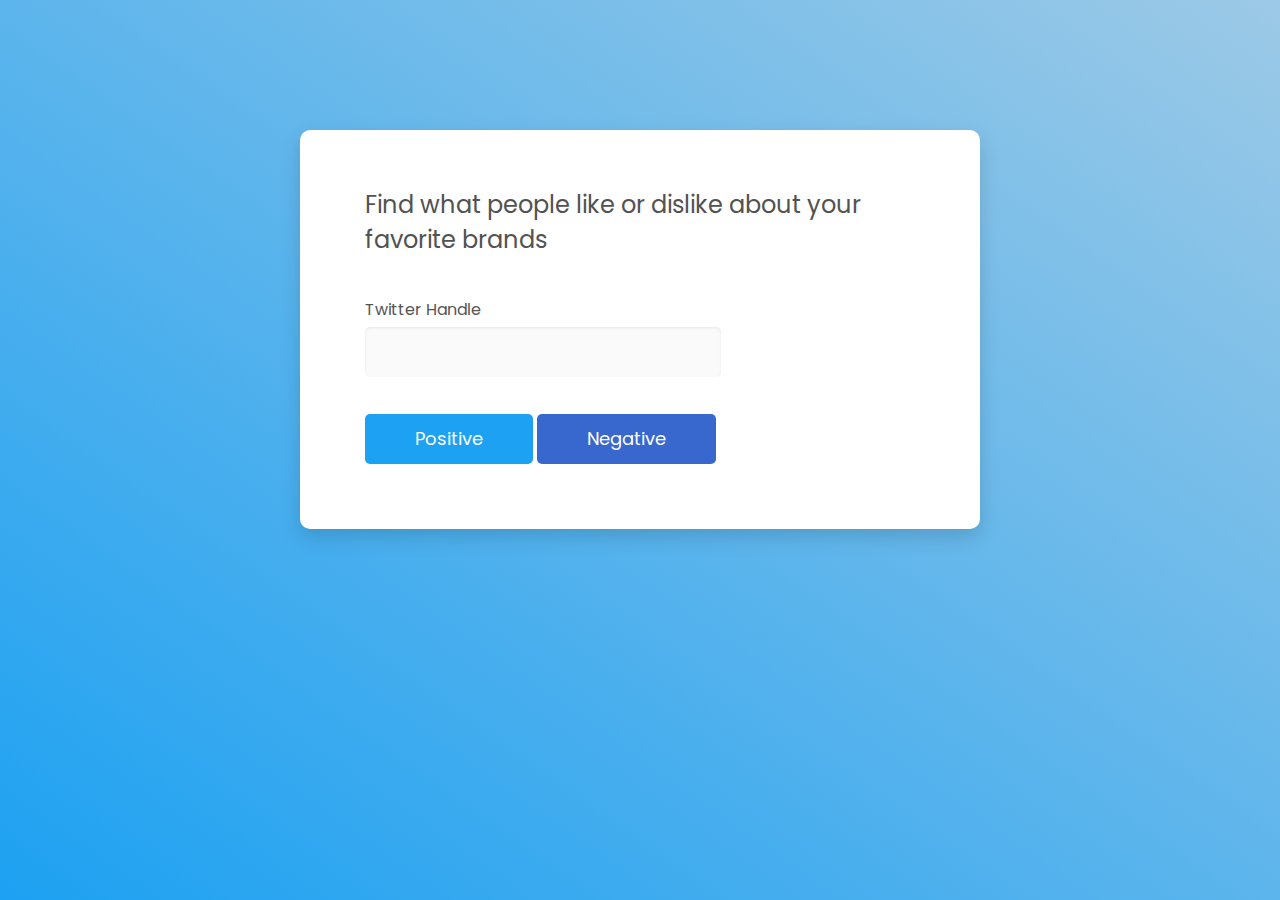
<file: NLP_Twitter/static/index.html>
<!DOCTYPE html>
<html lang="en">

<head>
    <!-- Required meta tags-->
    <meta charset="UTF-8">
    <meta name="viewport" content="width=device-width, initial-scale=1, shrink-to-fit=no">
    <meta name="description" content="Colorlib Templates">
    <meta name="author" content="Colorlib">
    <meta name="keywords" content="Colorlib Templates">

    <!-- Title Page-->
    <title>Au Register Forms by Colorlib</title>

    <!-- Icons font CSS-->
    
    <link href="vendor/mdi-font/css/material-design-iconic-font.min.css" rel="stylesheet" media="all">
    <link href="vendor/font-awesome-4.7/css/font-awesome.min.css" rel="stylesheet" media="all">
    <!-- Font special for pages-->
    <link href="https://fonts.googleapis.com/css?family=Poppins:100,100i,200,200i,300,300i,400,400i,500,500i,600,600i,700,700i,800,800i,900,900i" rel="stylesheet">

    <!-- Vendor CSS-->
    
    <link href="vendor/select2/select2.min.css" rel="stylesheet" media="all">
    <link href="vendor/datepicker/daterangepicker.css" rel="stylesheet" media="all">

    <!-- Main CSS-->
    <link rel="stylesheet" type="text/css" href="http://localhost:5000/main.css" />
    <link href="css/main.css" rel="stylesheet" media="all">
</head>

<body>
    <div class="page-wrapper bg-gra-02 p-t-130 p-b-100 font-poppins">
        <div class="wrapper wrapper--w680">
            <div class="card card-4">
                <div class="card-body">
                    <h2 class="title">Find what people like or dislike about your favorite brands</h2>
                    <form method="POST">
                        <div class="row row-space">
                            <div class="col-8">
                                <div class="input-group">
                                    <label class="label">Twitter Handle</label>
                                    <input class="input--style-4" type="text" name="tw_handle">
                                </div>
                            </div>
                        </div>
                        <div class="p-t-15">
                            <button class="btn btn--radius-2 btn--blue" name="positive-rev" type="submit">Positive</button>
                            <button class="btn btn--radius-2 btn--dark-blue" name="negative-rev" type="submit">Negative</button>
                        </div>
                    </form>
                </div>
            </div>
        </div>
    </div>

    <!-- Jquery JS-->
    <script src="vendor/jquery/jquery.min.js"></script>
    <!-- Vendor JS-->
    <script src="vendor/select2/select2.min.js"></script>
    <script src="vendor/datepicker/moment.min.js"></script>
    <script src="vendor/datepicker/daterangepicker.js"></script>

    <!-- Main JS-->
    <script src="js/global.js"></script>

</body><!-- This templates was made by Colorlib (https://colorlib.com) -->

</html>
<!-- end document-->
</file>
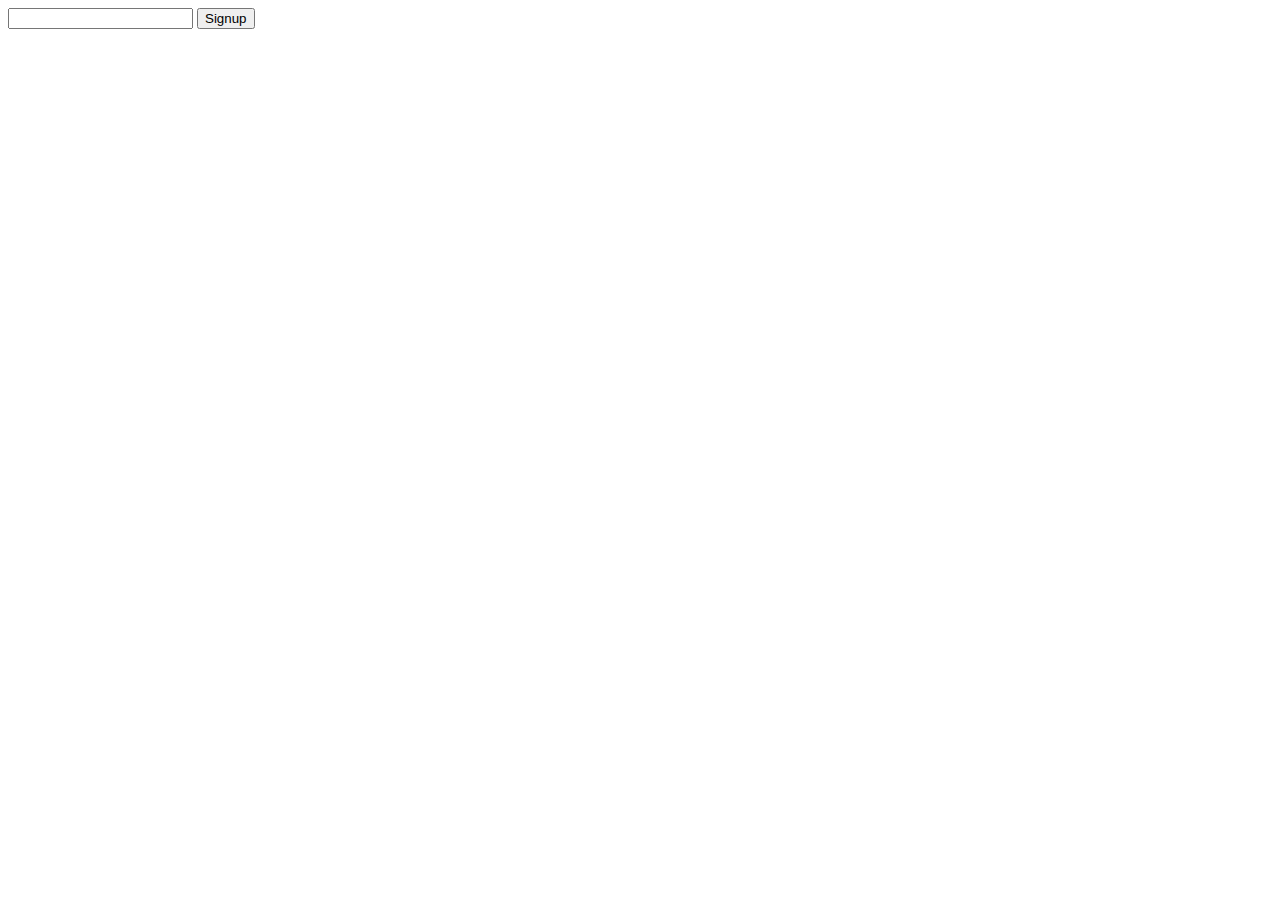
<file: NLP_Twitter/templates/home.html>
<!DOCTYPE html>
<html lang="en" dir="ltr">
  <head>
    <meta charset="utf-8">
    <title>Flask Tutorial</title>
  </head>
  <body>
    <form method="post">
      <input type="text" name="text"></input>
      <input type="submit" value="Signup"></input>
    </form>
  </body>
</html>
</file>
<file: NLP_Twitter/static/vendor/datepicker/daterangepicker.css>
.daterangepicker {
  position: absolute;
  color: inherit;
  background-color: #fff;
  border-radius: 4px;
  width: 278px;
  padding: 4px;
  margin-top: 1px;
  top: 100px;
  left: 20px;
  /* Calendars */ }
  .daterangepicker:before, .daterangepicker:after {
    position: absolute;
    display: inline-block;
    border-bottom-color: rgba(0, 0, 0, 0.2);
    content: ''; }
  .daterangepicker:before {
    top: -7px;
    border-right: 7px solid transparent;
    border-left: 7px solid transparent;
    border-bottom: 7px solid #ccc; }
  .daterangepicker:after {
    top: -6px;
    border-right: 6px solid transparent;
    border-bottom: 6px solid #fff;
    border-left: 6px solid transparent; }
  .daterangepicker.opensleft:before {
    right: 9px; }
  .daterangepicker.opensleft:after {
    right: 10px; }
  .daterangepicker.openscenter:before {
    left: 0;
    right: 0;
    width: 0;
    margin-left: auto;
    margin-right: auto; }
  .daterangepicker.openscenter:after {
    left: 0;
    right: 0;
    width: 0;
    margin-left: auto;
    margin-right: auto; }
  .daterangepicker.opensright:before {
    left: 9px; }
  .daterangepicker.opensright:after {
    left: 10px; }
  .daterangepicker.dropup {
    margin-top: -5px; }
    .daterangepicker.dropup:before {
      top: initial;
      bottom: -7px;
      border-bottom: initial;
      border-top: 7px solid #ccc; }
    .daterangepicker.dropup:after {
      top: initial;
      bottom: -6px;
      border-bottom: initial;
      border-top: 6px solid #fff; }
  .daterangepicker.dropdown-menu {
    max-width: none;
    z-index: 3001; }
  .daterangepicker.single .ranges, .daterangepicker.single .calendar {
    float: none; }
  .daterangepicker.show-calendar .calendar {
    display: block; }
  .daterangepicker .calendar {
    display: none;
    max-width: 270px;
    margin: 4px; }
    .daterangepicker .calendar.single .calendar-table {
      border: none; }
    .daterangepicker .calendar th, .daterangepicker .calendar td {
      white-space: nowrap;
      text-align: center;
      min-width: 32px; }
  .daterangepicker .calendar-table {
    border: 1px solid #fff;
    padding: 4px;
    border-radius: 4px;
    background-color: #fff; }
  .daterangepicker table {
    width: 100%;
    margin: 0; }
  .daterangepicker td, .daterangepicker th {
    text-align: center;
    width: 20px;
    height: 20px;
    border-radius: 4px;
    border: 1px solid transparent;
    white-space: nowrap;
    cursor: pointer; }
    .daterangepicker td.available:hover, .daterangepicker th.available:hover {
      background-color: #eee;
      border-color: transparent;
      color: inherit; }
    .daterangepicker td.week, .daterangepicker th.week {
      font-size: 80%;
      color: #ccc; }
  .daterangepicker td.off, .daterangepicker td.off.in-range, .daterangepicker td.off.start-date, .daterangepicker td.off.end-date {
    background-color: #fff;
    border-color: transparent;
    color: #999; }
  .daterangepicker td.in-range {
    background-color: #ebf4f8;
    border-color: transparent;
    color: #000;
    border-radius: 0; }
  .daterangepicker td.start-date {
    border-radius: 4px 0 0 4px; }
  .daterangepicker td.end-date {
    border-radius: 0 4px 4px 0; }
  .daterangepicker td.start-date.end-date {
    border-radius: 4px; }
  .daterangepicker td.active, .daterangepicker td.active:hover {
    background-color: #357ebd;
    border-color: transparent;
    color: #fff; }
  .daterangepicker th.month {
    width: auto; }
  .daterangepicker td.disabled, .daterangepicker option.disabled {
    color: #999;
    cursor: not-allowed;
    text-decoration: line-through; }
  .daterangepicker select.monthselect, .daterangepicker select.yearselect {
    font-size: 12px;
    padding: 1px;
    height: auto;
    margin: 0;
    cursor: default; }
  .daterangepicker select.monthselect {
    margin-right: 2%;
    width: 56%; }
  .daterangepicker select.yearselect {
    width: 40%; }
  .daterangepicker select.hourselect, .daterangepicker select.minuteselect, .daterangepicker select.secondselect, .daterangepicker select.ampmselect {
    width: 50px;
    margin-bottom: 0; }
  .daterangepicker .input-mini {
    border: 1px solid #ccc;
    border-radius: 4px;
    color: #555;
    height: 30px;
    line-height: 30px;
    display: block;
    vertical-align: middle;
    margin: 0 0 5px 0;
    padding: 0 6px 0 28px;
    width: 100%; }
    .daterangepicker .input-mini.active {
      border: 1px solid #08c;
      border-radius: 4px; }
  .daterangepicker .daterangepicker_input {
    position: relative; }
    .daterangepicker .daterangepicker_input i {
      position: absolute;
      left: 8px;
      top: 8px; }
  .daterangepicker.rtl .input-mini {
    padding-right: 28px;
    padding-left: 6px; }
  .daterangepicker.rtl .daterangepicker_input i {
    left: auto;
    right: 8px; }
  .daterangepicker .calendar-time {
    text-align: center;
    margin: 5px auto;
    line-height: 30px;
    position: relative;
    padding-left: 28px; }
    .daterangepicker .calendar-time select.disabled {
      color: #ccc;
      cursor: not-allowed; }

.ranges {
  font-size: 11px;
  float: none;
  margin: 4px;
  text-align: left; }
  .ranges ul {
    list-style: none;
    margin: 0 auto;
    padding: 0;
    width: 100%; }
  .ranges li {
    font-size: 13px;
    background-color: #f5f5f5;
    border: 1px solid #f5f5f5;
    border-radius: 4px;
    color: #08c;
    padding: 3px 12px;
    margin-bottom: 8px;
    cursor: pointer; }
    .ranges li:hover {
      background-color: #08c;
      border: 1px solid #08c;
      color: #fff; }
    .ranges li.active {
      background-color: #08c;
      border: 1px solid #08c;
      color: #fff; }

/*  Larger Screen Styling */
@media (min-width: 564px) {
  .daterangepicker {
    width: auto; }
    .daterangepicker .ranges ul {
      width: 160px; }
    .daterangepicker.single .ranges ul {
      width: 100%; }
    .daterangepicker.single .calendar.left {
      clear: none; }
    .daterangepicker.single.ltr .ranges, .daterangepicker.single.ltr .calendar {
      float: left; }
    .daterangepicker.single.rtl .ranges, .daterangepicker.single.rtl .calendar {
      float: right; }
    .daterangepicker.ltr {
      direction: ltr;
      text-align: left; }
      .daterangepicker.ltr .calendar.left {
        clear: left;
        margin-right: 0; }
        .daterangepicker.ltr .calendar.left .calendar-table {
          border-right: none;
          border-top-right-radius: 0;
          border-bottom-right-radius: 0; }
      .daterangepicker.ltr .calendar.right {
        margin-left: 0; }
        .daterangepicker.ltr .calendar.right .calendar-table {
          border-left: none;
          border-top-left-radius: 0;
          border-bottom-left-radius: 0; }
      .daterangepicker.ltr .left .daterangepicker_input {
        padding-right: 12px; }
      .daterangepicker.ltr .calendar.left .calendar-table {
        padding-right: 12px; }
      .daterangepicker.ltr .ranges, .daterangepicker.ltr .calendar {
        float: left; }
    .daterangepicker.rtl {
      direction: rtl;
      text-align: right; }
      .daterangepicker.rtl .calendar.left {
        clear: right;
        margin-left: 0; }
        .daterangepicker.rtl .calendar.left .calendar-table {
          border-left: none;
          border-top-left-radius: 0;
          border-bottom-left-radius: 0; }
      .daterangepicker.rtl .calendar.right {
        margin-right: 0; }
        .daterangepicker.rtl .calendar.right .calendar-table {
          border-right: none;
          border-top-right-radius: 0;
          border-bottom-right-radius: 0; }
      .daterangepicker.rtl .left .daterangepicker_input {
        padding-left: 12px; }
      .daterangepicker.rtl .calendar.left .calendar-table {
        padding-left: 12px; }
      .daterangepicker.rtl .ranges, .daterangepicker.rtl .calendar {
        text-align: right;
        float: right; } }
@media (min-width: 730px) {
  .daterangepicker .ranges {
    width: auto; }
  .daterangepicker.ltr .ranges {
    float: left; }
  .daterangepicker.rtl .ranges {
    float: right; }
  .daterangepicker .calendar.left {
    clear: none !important; } }
</file>
<file: NLP_Twitter/static/css/main.css>
/* ==========================================================================
   #FONT
   ========================================================================== */
.font-robo {
  font-family: "Roboto", "Arial", "Helvetica Neue", sans-serif;
}

.font-poppins {
  font-family: "Poppins", "Arial", "Helvetica Neue", sans-serif;
}

/* ==========================================================================
   #GRID
   ========================================================================== */
.row {
  display: -webkit-box;
  display: -webkit-flex;
  display: -moz-box;
  display: -ms-flexbox;
  display: flex;
  -webkit-flex-wrap: wrap;
  -ms-flex-wrap: wrap;
  flex-wrap: wrap;
}

.row-space {
  -webkit-box-pack: justify;
  -webkit-justify-content: space-between;
  -moz-box-pack: justify;
  -ms-flex-pack: justify;
  justify-content: space-between;
}

.col-2 {
  width: -webkit-calc((100% - 30px) / 2);
  width: -moz-calc((100% - 30px) / 2);
  width: calc((100% - 30px) / 2);
}

@media (max-width: 767px) {
  .col-2 {
    width: 100%;
  }
}

/* ==========================================================================
   #BOX-SIZING
   ========================================================================== */
/**
 * More sensible default box-sizing:
 * css-tricks.com/inheriting-box-sizing-probably-slightly-better-best-practice
 */
html {
  -webkit-box-sizing: border-box;
  -moz-box-sizing: border-box;
  box-sizing: border-box;
}

* {
  padding: 0;
  margin: 0;
}

*, *:before, *:after {
  -webkit-box-sizing: inherit;
  -moz-box-sizing: inherit;
  box-sizing: inherit;
}

/* ==========================================================================
   #RESET
   ========================================================================== */
/**
 * A very simple reset that sits on top of Normalize.css.
 */
body,
h1, h2, h3, h4, h5, h6,
blockquote, p, pre,
dl, dd, ol, ul,
figure,
hr,
fieldset, legend {
  margin: 0;
  padding: 0;
}

/**
 * Remove trailing margins from nested lists.
 */
li > ol,
li > ul {
  margin-bottom: 0;
}

/**
 * Remove default table spacing.
 */
table {
  border-collapse: collapse;
  border-spacing: 0;
}

/**
 * 1. Reset Chrome and Firefox behaviour which sets a `min-width: min-content;`
 *    on fieldsets.
 */
fieldset {
  min-width: 0;
  /* [1] */
  border: 0;
}

button {
  outline: none;
  background: none;
  border: none;
}

/* ==========================================================================
   #PAGE WRAPPER
   ========================================================================== */
.page-wrapper {
  min-height: 100vh;
}

body {
  font-family: "Poppins", "Arial", "Helvetica Neue", sans-serif;
  font-weight: 400;
  font-size: 14px;
}

h1, h2, h3, h4, h5, h6 {
  font-weight: 400;
}

h1 {
  font-size: 36px;
}

h2 {
  font-size: 30px;
}

h3 {
  font-size: 24px;
}

h4 {
  font-size: 18px;
}

h5 {
  font-size: 15px;
}

h6 {
  font-size: 13px;
}

/* ==========================================================================
   #BACKGROUND
   ========================================================================== */
.bg-blue {
  background: #2c6ed5;
}

.bg-red {
  background: #fa4251;
}

.bg-gra-01 {
  background: -webkit-gradient(linear, left bottom, left top, from(#fbc2eb), to(#a18cd1));
  background: -webkit-linear-gradient(bottom, #fbc2eb 0%, #a18cd1 100%);
  background: -moz-linear-gradient(bottom, #fbc2eb 0%, #a18cd1 100%);
  background: -o-linear-gradient(bottom, #fbc2eb 0%, #a18cd1 100%);
  background: linear-gradient(to top, #fbc2eb 0%, #a18cd1 100%);
}

.bg-gra-02 {
  background: -webkit-gradient(linear, left bottom, right top, from(#1DA1F2), to(#9cc9e6));
  background: -webkit-linear-gradient(bottom left, #1DA1F2 0%, #9cc9e6 100%);
  background: -moz-linear-gradient(bottom left, #1DA1F2 0%, #9cc9e6 100%);
  background: -o-linear-gradient(bottom left, #1DA1F2 0%, #9cc9e6 100%);
  background: linear-gradient(to top right, #1DA1F2 0%, #9cc9e6 100%);
}

/* ==========================================================================
   #SPACING
   ========================================================================== */
.p-t-100 {
  padding-top: 100px;
}

.p-t-130 {
  padding-top: 130px;
}

.p-t-180 {
  padding-top: 180px;
}

.p-t-20 {
  padding-top: 20px;
}

.p-t-15 {
  padding-top: 15px;
}

.p-t-10 {
  padding-top: 10px;
}

.p-t-30 {
  padding-top: 30px;
}

.p-b-100 {
  padding-bottom: 100px;
}

.m-r-45 {
  margin-right: 45px;
}

/* ==========================================================================
   #WRAPPER
   ========================================================================== */
.wrapper {
  margin: 0 auto;
}

.wrapper--w960 {
  max-width: 960px;
}

.wrapper--w780 {
  max-width: 780px;
}

.wrapper--w680 {
  max-width: 680px;
}

/* ==========================================================================
   #BUTTON
   ========================================================================== */
.btn {
  display: inline-block;
  line-height: 50px;
  padding: 0 50px;
  -webkit-transition: all 0.4s ease;
  -o-transition: all 0.4s ease;
  -moz-transition: all 0.4s ease;
  transition: all 0.4s ease;
  cursor: pointer;
  font-size: 18px;
  color: #fff;
  font-family: "Poppins", "Arial", "Helvetica Neue", sans-serif;
}

.btn--radius {
  -webkit-border-radius: 3px;
  -moz-border-radius: 3px;
  border-radius: 3px;
}

.btn--radius-2 {
  -webkit-border-radius: 5px;
  -moz-border-radius: 5px;
  border-radius: 5px;
}

.btn--pill {
  -webkit-border-radius: 20px;
  -moz-border-radius: 20px;
  border-radius: 20px;
}

.btn--green {
  background: #57b846;
}

.btn--green:hover {
  background: #4dae3c;
}

.btn--blue {
  background: #1DA1F2;
}

.btn--dark-blue {
  background: #3868cd;
}


.btn--blue:hover {
  background: #3868cd;
}

/* ==========================================================================
   #DATE PICKER
   ========================================================================== */
td.active {
  background-color: #2c6ed5;
}

input[type="date" i] {
  padding: 14px;
}

.table-condensed td, .table-condensed th {
  font-size: 14px;
  font-family: "Roboto", "Arial", "Helvetica Neue", sans-serif;
  font-weight: 400;
}

.daterangepicker td {
  width: 40px;
  height: 30px;
}

.daterangepicker {
  border: none;
  -webkit-box-shadow: 0px 8px 20px 0px rgba(0, 0, 0, 0.15);
  -moz-box-shadow: 0px 8px 20px 0px rgba(0, 0, 0, 0.15);
  box-shadow: 0px 8px 20px 0px rgba(0, 0, 0, 0.15);
  display: none;
  border: 1px solid #e0e0e0;
  margin-top: 5px;
}

.daterangepicker::after, .daterangepicker::before {
  display: none;
}

.daterangepicker thead tr th {
  padding: 10px 0;
}

.daterangepicker .table-condensed th select {
  border: 1px solid #ccc;
  -webkit-border-radius: 3px;
  -moz-border-radius: 3px;
  border-radius: 3px;
  font-size: 14px;
  padding: 5px;
  outline: none;
}

/* ==========================================================================
   #FORM
   ========================================================================== */
input {
  outline: none;
  margin: 0;
  border: none;
  -webkit-box-shadow: none;
  -moz-box-shadow: none;
  box-shadow: none;
  width: 100%;
  font-size: 14px;
  font-family: inherit;
}

.input--style-4 {
  line-height: 50px;
  background: #fafafa;
  -webkit-box-shadow: inset 0px 1px 3px 0px rgba(0, 0, 0, 0.08);
  -moz-box-shadow: inset 0px 1px 3px 0px rgba(0, 0, 0, 0.08);
  box-shadow: inset 0px 1px 3px 0px rgba(0, 0, 0, 0.08);
  -webkit-border-radius: 5px;
  -moz-border-radius: 5px;
  border-radius: 5px;
  padding: 0 20px;
  font-size: 16px;
  color: #666;
  -webkit-transition: all 0.4s ease;
  -o-transition: all 0.4s ease;
  -moz-transition: all 0.4s ease;
  transition: all 0.4s ease;
}

.input--style-4::-webkit-input-placeholder {
  /* WebKit, Blink, Edge */
  color: #666;
}

.input--style-4:-moz-placeholder {
  /* Mozilla Firefox 4 to 18 */
  color: #666;
  opacity: 1;
}

.input--style-4::-moz-placeholder {
  /* Mozilla Firefox 19+ */
  color: #666;
  opacity: 1;
}

.input--style-4:-ms-input-placeholder {
  /* Internet Explorer 10-11 */
  color: #666;
}

.input--style-4:-ms-input-placeholder {
  /* Microsoft Edge */
  color: #666;
}

.label {
  font-size: 16px;
  color: #555;
  text-transform: capitalize;
  display: block;
  margin-bottom: 5px;
}

.radio-container {
  display: inline-block;
  position: relative;
  padding-left: 30px;
  cursor: pointer;
  font-size: 16px;
  color: #666;
  -webkit-user-select: none;
  -moz-user-select: none;
  -ms-user-select: none;
  user-select: none;
}

.radio-container input {
  position: absolute;
  opacity: 0;
  cursor: pointer;
}

.radio-container input:checked ~ .checkmark {
  background-color: #e5e5e5;
}

.radio-container input:checked ~ .checkmark:after {
  display: block;
}

.radio-container .checkmark:after {
  top: 50%;
  left: 50%;
  -webkit-transform: translate(-50%, -50%);
  -moz-transform: translate(-50%, -50%);
  -ms-transform: translate(-50%, -50%);
  -o-transform: translate(-50%, -50%);
  transform: translate(-50%, -50%);
  width: 12px;
  height: 12px;
  -webkit-border-radius: 50%;
  -moz-border-radius: 50%;
  border-radius: 50%;
  background: #57b846;
}

.checkmark {
  position: absolute;
  top: 50%;
  -webkit-transform: translateY(-50%);
  -moz-transform: translateY(-50%);
  -ms-transform: translateY(-50%);
  -o-transform: translateY(-50%);
  transform: translateY(-50%);
  left: 0;
  height: 20px;
  width: 20px;
  background-color: #e5e5e5;
  -webkit-border-radius: 50%;
  -moz-border-radius: 50%;
  border-radius: 50%;
  -webkit-box-shadow: inset 0px 1px 3px 0px rgba(0, 0, 0, 0.08);
  -moz-box-shadow: inset 0px 1px 3px 0px rgba(0, 0, 0, 0.08);
  box-shadow: inset 0px 1px 3px 0px rgba(0, 0, 0, 0.08);
}

.checkmark:after {
  content: "";
  position: absolute;
  display: none;
}

.input-group {
  position: relative;
  margin-bottom: 22px;
}

.input-group-icon {
  position: relative;
}

.input-icon {
  position: absolute;
  font-size: 18px;
  color: #999;
  right: 18px;
  top: 50%;
  -webkit-transform: translateY(-50%);
  -moz-transform: translateY(-50%);
  -ms-transform: translateY(-50%);
  -o-transform: translateY(-50%);
  transform: translateY(-50%);
  cursor: pointer;
}

/* ==========================================================================
   #SELECT2
   ========================================================================== */
.select--no-search .select2-search {
  display: none !important;
}

.rs-select2 .select2-container {
  width: 100% !important;
  outline: none;
  background: #fafafa;
  -webkit-box-shadow: inset 0px 1px 3px 0px rgba(0, 0, 0, 0.08);
  -moz-box-shadow: inset 0px 1px 3px 0px rgba(0, 0, 0, 0.08);
  box-shadow: inset 0px 1px 3px 0px rgba(0, 0, 0, 0.08);
  -webkit-border-radius: 5px;
  -moz-border-radius: 5px;
  border-radius: 5px;
}

.rs-select2 .select2-container .select2-selection--single {
  outline: none;
  border: none;
  height: 50px;
  background: transparent;
}

.rs-select2 .select2-container .select2-selection--single .select2-selection__rendered {
  line-height: 50px;
  padding-left: 0;
  color: #555;
  font-size: 16px;
  font-family: inherit;
  padding-left: 22px;
  padding-right: 50px;
}

.rs-select2 .select2-container .select2-selection--single .select2-selection__arrow {
  height: 50px;
  right: 20px;
  display: -webkit-box;
  display: -webkit-flex;
  display: -moz-box;
  display: -ms-flexbox;
  display: flex;
  -webkit-box-pack: center;
  -webkit-justify-content: center;
  -moz-box-pack: center;
  -ms-flex-pack: center;
  justify-content: center;
  -webkit-box-align: center;
  -webkit-align-items: center;
  -moz-box-align: center;
  -ms-flex-align: center;
  align-items: center;
}

.rs-select2 .select2-container .select2-selection--single .select2-selection__arrow b {
  display: none;
}

.rs-select2 .select2-container .select2-selection--single .select2-selection__arrow:after {
  font-family: "Material-Design-Iconic-Font";
  content: '\f2f9';
  font-size: 24px;
  color: #999;
  -webkit-transition: all 0.4s ease;
  -o-transition: all 0.4s ease;
  -moz-transition: all 0.4s ease;
  transition: all 0.4s ease;
}

.rs-select2 .select2-container.select2-container--open .select2-selection--single .select2-selection__arrow::after {
  -webkit-transform: rotate(-180deg);
  -moz-transform: rotate(-180deg);
  -ms-transform: rotate(-180deg);
  -o-transform: rotate(-180deg);
  transform: rotate(-180deg);
}

.select2-container--open .select2-dropdown--below {
  border: none;
  -webkit-border-radius: 3px;
  -moz-border-radius: 3px;
  border-radius: 3px;
  -webkit-box-shadow: 0px 8px 20px 0px rgba(0, 0, 0, 0.15);
  -moz-box-shadow: 0px 8px 20px 0px rgba(0, 0, 0, 0.15);
  box-shadow: 0px 8px 20px 0px rgba(0, 0, 0, 0.15);
  border: 1px solid #e0e0e0;
  margin-top: 5px;
  overflow: hidden;
}

.select2-container--default .select2-results__option {
  padding-left: 22px;
}

/* ==========================================================================
   #TITLE
   ========================================================================== */
.title {
  font-size: 24px;
  color: #525252;
  font-weight: 400;
  margin-bottom: 40px;
}

/* ==========================================================================
   #CARD
   ========================================================================== */
.card {
  -webkit-border-radius: 3px;
  -moz-border-radius: 3px;
  border-radius: 3px;
  background: #fff;
}

.card-4 {
  background: #fff;
  -webkit-border-radius: 10px;
  -moz-border-radius: 10px;
  border-radius: 10px;
  -webkit-box-shadow: 0px 8px 20px 0px rgba(0, 0, 0, 0.15);
  -moz-box-shadow: 0px 8px 20px 0px rgba(0, 0, 0, 0.15);
  box-shadow: 0px 8px 20px 0px rgba(0, 0, 0, 0.15);
}

.card-4 .card-body {
  padding: 57px 65px;
  padding-bottom: 65px;
}

@media (max-width: 767px) {
  .card-4 .card-body {
    padding: 50px 40px;
  }
}
</file>
<file: NLP_Twitter/static/vendor/mdi-font/css/material-design-iconic-font.min.css>
@font-face{font-family:Material-Design-Iconic-Font;src:url(../fonts/Material-Design-Iconic-Font.woff2?v=2.2.0) format('woff2'),url(../fonts/Material-Design-Iconic-Font.woff?v=2.2.0) format('woff'),url(../fonts/Material-Design-Iconic-Font.ttf?v=2.2.0) format('truetype')}.zmdi{display:inline-block;font:normal normal normal 14px/1 'Material-Design-Iconic-Font';font-size:inherit;text-rendering:auto;-webkit-font-smoothing:antialiased;-moz-osx-font-smoothing:grayscale}.zmdi-hc-lg{font-size:1.33333333em;line-height:.75em;vertical-align:-15%}.zmdi-hc-2x{font-size:2em}.zmdi-hc-3x{font-size:3em}.zmdi-hc-4x{font-size:4em}.zmdi-hc-5x{font-size:5em}.zmdi-hc-fw{width:1.28571429em;text-align:center}.zmdi-hc-ul{padding-left:0;margin-left:2.14285714em;list-style-type:none}.zmdi-hc-ul>li{position:relative}.zmdi-hc-li{position:absolute;left:-2.14285714em;width:2.14285714em;top:.14285714em;text-align:center}.zmdi-hc-li.zmdi-hc-lg{left:-1.85714286em}.zmdi-hc-border{padding:.1em .25em;border:solid .1em #9e9e9e;border-radius:2px}.zmdi-hc-border-circle{padding:.1em .25em;border:solid .1em #9e9e9e;border-radius:50%}.zmdi.pull-left{float:left;margin-right:.15em}.zmdi.pull-right{float:right;margin-left:.15em}.zmdi-hc-spin{-webkit-animation:zmdi-spin 1.5s infinite linear;animation:zmdi-spin 1.5s infinite linear}.zmdi-hc-spin-reverse{-webkit-animation:zmdi-spin-reverse 1.5s infinite linear;animation:zmdi-spin-reverse 1.5s infinite linear}@-webkit-keyframes zmdi-spin{0%{-webkit-transform:rotate(0deg);transform:rotate(0deg)}100%{-webkit-transform:rotate(359deg);transform:rotate(359deg)}}@keyframes zmdi-spin{0%{-webkit-transform:rotate(0deg);transform:rotate(0deg)}100%{-webkit-transform:rotate(359deg);transform:rotate(359deg)}}@-webkit-keyframes zmdi-spin-reverse{0%{-webkit-transform:rotate(0deg);transform:rotate(0deg)}100%{-webkit-transform:rotate(-359deg);transform:rotate(-359deg)}}@keyframes zmdi-spin-reverse{0%{-webkit-transform:rotate(0deg);transform:rotate(0deg)}100%{-webkit-transform:rotate(-359deg);transform:rotate(-359deg)}}.zmdi-hc-rotate-90{-webkit-transform:rotate(90deg);-ms-transform:rotate(90deg);transform:rotate(90deg)}.zmdi-hc-rotate-180{-webkit-transform:rotate(180deg);-ms-transform:rotate(180deg);transform:rotate(180deg)}.zmdi-hc-rotate-270{-webkit-transform:rotate(270deg);-ms-transform:rotate(270deg);transform:rotate(270deg)}.zmdi-hc-flip-horizontal{-webkit-transform:scale(-1,1);-ms-transform:scale(-1,1);transform:scale(-1,1)}.zmdi-hc-flip-vertical{-webkit-transform:scale(1,-1);-ms-transform:scale(1,-1);transform:scale(1,-1)}.zmdi-hc-stack{position:relative;display:inline-block;width:2em;height:2em;line-height:2em;vertical-align:middle}.zmdi-hc-stack-1x,.zmdi-hc-stack-2x{position:absolute;left:0;width:100%;text-align:center}.zmdi-hc-stack-1x{line-height:inherit}.zmdi-hc-stack-2x{font-size:2em}.zmdi-hc-inverse{color:#fff}.zmdi-3d-rotation:before{content:'\f101'}.zmdi-airplane-off:before{content:'\f102'}.zmdi-airplane:before{content:'\f103'}.zmdi-album:before{content:'\f104'}.zmdi-archive:before{content:'\f105'}.zmdi-assignment-account:before{content:'\f106'}.zmdi-assignment-alert:before{content:'\f107'}.zmdi-assignment-check:before{content:'\f108'}.zmdi-assignment-o:before{content:'\f109'}.zmdi-assignment-return:before{content:'\f10a'}.zmdi-assignment-returned:before{content:'\f10b'}.zmdi-assignment:before{content:'\f10c'}.zmdi-attachment-alt:before{content:'\f10d'}.zmdi-attachment:before{content:'\f10e'}.zmdi-audio:before{content:'\f10f'}.zmdi-badge-check:before{content:'\f110'}.zmdi-balance-wallet:before{content:'\f111'}.zmdi-balance:before{content:'\f112'}.zmdi-battery-alert:before{content:'\f113'}.zmdi-battery-flash:before{content:'\f114'}.zmdi-battery-unknown:before{content:'\f115'}.zmdi-battery:before{content:'\f116'}.zmdi-bike:before{content:'\f117'}.zmdi-block-alt:before{content:'\f118'}.zmdi-block:before{content:'\f119'}.zmdi-boat:before{content:'\f11a'}.zmdi-book-image:before{content:'\f11b'}.zmdi-book:before{content:'\f11c'}.zmdi-bookmark-outline:before{content:'\f11d'}.zmdi-bookmark:before{content:'\f11e'}.zmdi-brush:before{content:'\f11f'}.zmdi-bug:before{content:'\f120'}.zmdi-bus:before{content:'\f121'}.zmdi-cake:before{content:'\f122'}.zmdi-car-taxi:before{content:'\f123'}.zmdi-car-wash:before{content:'\f124'}.zmdi-car:before{content:'\f125'}.zmdi-card-giftcard:before{content:'\f126'}.zmdi-card-membership:before{content:'\f127'}.zmdi-card-travel:before{content:'\f128'}.zmdi-card:before{content:'\f129'}.zmdi-case-check:before{content:'\f12a'}.zmdi-case-download:before{content:'\f12b'}.zmdi-case-play:before{content:'\f12c'}.zmdi-case:before{content:'\f12d'}.zmdi-cast-connected:before{content:'\f12e'}.zmdi-cast:before{content:'\f12f'}.zmdi-chart-donut:before{content:'\f130'}.zmdi-chart:before{content:'\f131'}.zmdi-city-alt:before{content:'\f132'}.zmdi-city:before{content:'\f133'}.zmdi-close-circle-o:before{content:'\f134'}.zmdi-close-circle:before{content:'\f135'}.zmdi-close:before{content:'\f136'}.zmdi-cocktail:before{content:'\f137'}.zmdi-code-setting:before{content:'\f138'}.zmdi-code-smartphone:before{content:'\f139'}.zmdi-code:before{content:'\f13a'}.zmdi-coffee:before{content:'\f13b'}.zmdi-collection-bookmark:before{content:'\f13c'}.zmdi-collection-case-play:before{content:'\f13d'}.zmdi-collection-folder-image:before{content:'\f13e'}.zmdi-collection-image-o:before{content:'\f13f'}.zmdi-collection-image:before{content:'\f140'}.zmdi-collection-item-1:before{content:'\f141'}.zmdi-collection-item-2:before{content:'\f142'}.zmdi-collection-item-3:before{content:'\f143'}.zmdi-collection-item-4:before{content:'\f144'}.zmdi-collection-item-5:before{content:'\f145'}.zmdi-collection-item-6:before{content:'\f146'}.zmdi-collection-item-7:before{content:'\f147'}.zmdi-collection-item-8:before{content:'\f148'}.zmdi-collection-item-9-plus:before{content:'\f149'}.zmdi-collection-item-9:before{content:'\f14a'}.zmdi-collection-item:before{content:'\f14b'}.zmdi-collection-music:before{content:'\f14c'}.zmdi-collection-pdf:before{content:'\f14d'}.zmdi-collection-plus:before{content:'\f14e'}.zmdi-collection-speaker:before{content:'\f14f'}.zmdi-collection-text:before{content:'\f150'}.zmdi-collection-video:before{content:'\f151'}.zmdi-compass:before{content:'\f152'}.zmdi-cutlery:before{content:'\f153'}.zmdi-delete:before{content:'\f154'}.zmdi-dialpad:before{content:'\f155'}.zmdi-dns:before{content:'\f156'}.zmdi-drink:before{content:'\f157'}.zmdi-edit:before{content:'\f158'}.zmdi-email-open:before{content:'\f159'}.zmdi-email:before{content:'\f15a'}.zmdi-eye-off:before{content:'\f15b'}.zmdi-eye:before{content:'\f15c'}.zmdi-eyedropper:before{content:'\f15d'}.zmdi-favorite-outline:before{content:'\f15e'}.zmdi-favorite:before{content:'\f15f'}.zmdi-filter-list:before{content:'\f160'}.zmdi-fire:before{content:'\f161'}.zmdi-flag:before{content:'\f162'}.zmdi-flare:before{content:'\f163'}.zmdi-flash-auto:before{content:'\f164'}.zmdi-flash-off:before{content:'\f165'}.zmdi-flash:before{content:'\f166'}.zmdi-flip:before{content:'\f167'}.zmdi-flower-alt:before{content:'\f168'}.zmdi-flower:before{content:'\f169'}.zmdi-font:before{content:'\f16a'}.zmdi-fullscreen-alt:before{content:'\f16b'}.zmdi-fullscreen-exit:before{content:'\f16c'}.zmdi-fullscreen:before{content:'\f16d'}.zmdi-functions:before{content:'\f16e'}.zmdi-gas-station:before{content:'\f16f'}.zmdi-gesture:before{content:'\f170'}.zmdi-globe-alt:before{content:'\f171'}.zmdi-globe-lock:before{content:'\f172'}.zmdi-globe:before{content:'\f173'}.zmdi-graduation-cap:before{content:'\f174'}.zmdi-home:before{content:'\f175'}.zmdi-hospital-alt:before{content:'\f176'}.zmdi-hospital:before{content:'\f177'}.zmdi-hotel:before{content:'\f178'}.zmdi-hourglass-alt:before{content:'\f179'}.zmdi-hourglass-outline:before{content:'\f17a'}.zmdi-hourglass:before{content:'\f17b'}.zmdi-http:before{content:'\f17c'}.zmdi-image-alt:before{content:'\f17d'}.zmdi-image-o:before{content:'\f17e'}.zmdi-image:before{content:'\f17f'}.zmdi-inbox:before{content:'\f180'}.zmdi-invert-colors-off:before{content:'\f181'}.zmdi-invert-colors:before{content:'\f182'}.zmdi-key:before{content:'\f183'}.zmdi-label-alt-outline:before{content:'\f184'}.zmdi-label-alt:before{content:'\f185'}.zmdi-label-heart:before{content:'\f186'}.zmdi-label:before{content:'\f187'}.zmdi-labels:before{content:'\f188'}.zmdi-lamp:before{content:'\f189'}.zmdi-landscape:before{content:'\f18a'}.zmdi-layers-off:before{content:'\f18b'}.zmdi-layers:before{content:'\f18c'}.zmdi-library:before{content:'\f18d'}.zmdi-link:before{content:'\f18e'}.zmdi-lock-open:before{content:'\f18f'}.zmdi-lock-outline:before{content:'\f190'}.zmdi-lock:before{content:'\f191'}.zmdi-mail-reply-all:before{content:'\f192'}.zmdi-mail-reply:before{content:'\f193'}.zmdi-mail-send:before{content:'\f194'}.zmdi-mall:before{content:'\f195'}.zmdi-map:before{content:'\f196'}.zmdi-menu:before{content:'\f197'}.zmdi-money-box:before{content:'\f198'}.zmdi-money-off:before{content:'\f199'}.zmdi-money:before{content:'\f19a'}.zmdi-more-vert:before{content:'\f19b'}.zmdi-more:before{content:'\f19c'}.zmdi-movie-alt:before{content:'\f19d'}.zmdi-movie:before{content:'\f19e'}.zmdi-nature-people:before{content:'\f19f'}.zmdi-nature:before{content:'\f1a0'}.zmdi-navigation:before{content:'\f1a1'}.zmdi-open-in-browser:before{content:'\f1a2'}.zmdi-open-in-new:before{content:'\f1a3'}.zmdi-palette:before{content:'\f1a4'}.zmdi-parking:before{content:'\f1a5'}.zmdi-pin-account:before{content:'\f1a6'}.zmdi-pin-assistant:before{content:'\f1a7'}.zmdi-pin-drop:before{content:'\f1a8'}.zmdi-pin-help:before{content:'\f1a9'}.zmdi-pin-off:before{content:'\f1aa'}.zmdi-pin:before{content:'\f1ab'}.zmdi-pizza:before{content:'\f1ac'}.zmdi-plaster:before{content:'\f1ad'}.zmdi-power-setting:before{content:'\f1ae'}.zmdi-power:before{content:'\f1af'}.zmdi-print:before{content:'\f1b0'}.zmdi-puzzle-piece:before{content:'\f1b1'}.zmdi-quote:before{content:'\f1b2'}.zmdi-railway:before{content:'\f1b3'}.zmdi-receipt:before{content:'\f1b4'}.zmdi-refresh-alt:before{content:'\f1b5'}.zmdi-refresh-sync-alert:before{content:'\f1b6'}.zmdi-refresh-sync-off:before{content:'\f1b7'}.zmdi-refresh-sync:before{content:'\f1b8'}.zmdi-refresh:before{content:'\f1b9'}.zmdi-roller:before{content:'\f1ba'}.zmdi-ruler:before{content:'\f1bb'}.zmdi-scissors:before{content:'\f1bc'}.zmdi-screen-rotation-lock:before{content:'\f1bd'}.zmdi-screen-rotation:before{content:'\f1be'}.zmdi-search-for:before{content:'\f1bf'}.zmdi-search-in-file:before{content:'\f1c0'}.zmdi-search-in-page:before{content:'\f1c1'}.zmdi-search-replace:before{content:'\f1c2'}.zmdi-search:before{content:'\f1c3'}.zmdi-seat:before{content:'\f1c4'}.zmdi-settings-square:before{content:'\f1c5'}.zmdi-settings:before{content:'\f1c6'}.zmdi-shield-check:before{content:'\f1c7'}.zmdi-shield-security:before{content:'\f1c8'}.zmdi-shopping-basket:before{content:'\f1c9'}.zmdi-shopping-cart-plus:before{content:'\f1ca'}.zmdi-shopping-cart:before{content:'\f1cb'}.zmdi-sign-in:before{content:'\f1cc'}.zmdi-sort-amount-asc:before{content:'\f1cd'}.zmdi-sort-amount-desc:before{content:'\f1ce'}.zmdi-sort-asc:before{content:'\f1cf'}.zmdi-sort-desc:before{content:'\f1d0'}.zmdi-spellcheck:before{content:'\f1d1'}.zmdi-storage:before{content:'\f1d2'}.zmdi-store-24:before{content:'\f1d3'}.zmdi-store:before{content:'\f1d4'}.zmdi-subway:before{content:'\f1d5'}.zmdi-sun:before{content:'\f1d6'}.zmdi-tab-unselected:before{content:'\f1d7'}.zmdi-tab:before{content:'\f1d8'}.zmdi-tag-close:before{content:'\f1d9'}.zmdi-tag-more:before{content:'\f1da'}.zmdi-tag:before{content:'\f1db'}.zmdi-thumb-down:before{content:'\f1dc'}.zmdi-thumb-up-down:before{content:'\f1dd'}.zmdi-thumb-up:before{content:'\f1de'}.zmdi-ticket-star:before{content:'\f1df'}.zmdi-toll:before{content:'\f1e0'}.zmdi-toys:before{content:'\f1e1'}.zmdi-traffic:before{content:'\f1e2'}.zmdi-translate:before{content:'\f1e3'}.zmdi-triangle-down:before{content:'\f1e4'}.zmdi-triangle-up:before{content:'\f1e5'}.zmdi-truck:before{content:'\f1e6'}.zmdi-turning-sign:before{content:'\f1e7'}.zmdi-wallpaper:before{content:'\f1e8'}.zmdi-washing-machine:before{content:'\f1e9'}.zmdi-window-maximize:before{content:'\f1ea'}.zmdi-window-minimize:before{content:'\f1eb'}.zmdi-window-restore:before{content:'\f1ec'}.zmdi-wrench:before{content:'\f1ed'}.zmdi-zoom-in:before{content:'\f1ee'}.zmdi-zoom-out:before{content:'\f1ef'}.zmdi-alert-circle-o:before{content:'\f1f0'}.zmdi-alert-circle:before{content:'\f1f1'}.zmdi-alert-octagon:before{content:'\f1f2'}.zmdi-alert-polygon:before{content:'\f1f3'}.zmdi-alert-triangle:before{content:'\f1f4'}.zmdi-help-outline:before{content:'\f1f5'}.zmdi-help:before{content:'\f1f6'}.zmdi-info-outline:before{content:'\f1f7'}.zmdi-info:before{content:'\f1f8'}.zmdi-notifications-active:before{content:'\f1f9'}.zmdi-notifications-add:before{content:'\f1fa'}.zmdi-notifications-none:before{content:'\f1fb'}.zmdi-notifications-off:before{content:'\f1fc'}.zmdi-notifications-paused:before{content:'\f1fd'}.zmdi-notifications:before{content:'\f1fe'}.zmdi-account-add:before{content:'\f1ff'}.zmdi-account-box-mail:before{content:'\f200'}.zmdi-account-box-o:before{content:'\f201'}.zmdi-account-box-phone:before{content:'\f202'}.zmdi-account-box:before{content:'\f203'}.zmdi-account-calendar:before{content:'\f204'}.zmdi-account-circle:before{content:'\f205'}.zmdi-account-o:before{content:'\f206'}.zmdi-account:before{content:'\f207'}.zmdi-accounts-add:before{content:'\f208'}.zmdi-accounts-alt:before{content:'\f209'}.zmdi-accounts-list-alt:before{content:'\f20a'}.zmdi-accounts-list:before{content:'\f20b'}.zmdi-accounts-outline:before{content:'\f20c'}.zmdi-accounts:before{content:'\f20d'}.zmdi-face:before{content:'\f20e'}.zmdi-female:before{content:'\f20f'}.zmdi-male-alt:before{content:'\f210'}.zmdi-male-female:before{content:'\f211'}.zmdi-male:before{content:'\f212'}.zmdi-mood-bad:before{content:'\f213'}.zmdi-mood:before{content:'\f214'}.zmdi-run:before{content:'\f215'}.zmdi-walk:before{content:'\f216'}.zmdi-cloud-box:before{content:'\f217'}.zmdi-cloud-circle:before{content:'\f218'}.zmdi-cloud-done:before{content:'\f219'}.zmdi-cloud-download:before{content:'\f21a'}.zmdi-cloud-off:before{content:'\f21b'}.zmdi-cloud-outline-alt:before{content:'\f21c'}.zmdi-cloud-outline:before{content:'\f21d'}.zmdi-cloud-upload:before{content:'\f21e'}.zmdi-cloud:before{content:'\f21f'}.zmdi-download:before{content:'\f220'}.zmdi-file-plus:before{content:'\f221'}.zmdi-file-text:before{content:'\f222'}.zmdi-file:before{content:'\f223'}.zmdi-folder-outline:before{content:'\f224'}.zmdi-folder-person:before{content:'\f225'}.zmdi-folder-star-alt:before{content:'\f226'}.zmdi-folder-star:before{content:'\f227'}.zmdi-folder:before{content:'\f228'}.zmdi-gif:before{content:'\f229'}.zmdi-upload:before{content:'\f22a'}.zmdi-border-all:before{content:'\f22b'}.zmdi-border-bottom:before{content:'\f22c'}.zmdi-border-clear:before{content:'\f22d'}.zmdi-border-color:before{content:'\f22e'}.zmdi-border-horizontal:before{content:'\f22f'}.zmdi-border-inner:before{content:'\f230'}.zmdi-border-left:before{content:'\f231'}.zmdi-border-outer:before{content:'\f232'}.zmdi-border-right:before{content:'\f233'}.zmdi-border-style:before{content:'\f234'}.zmdi-border-top:before{content:'\f235'}.zmdi-border-vertical:before{content:'\f236'}.zmdi-copy:before{content:'\f237'}.zmdi-crop:before{content:'\f238'}.zmdi-format-align-center:before{content:'\f239'}.zmdi-format-align-justify:before{content:'\f23a'}.zmdi-format-align-left:before{content:'\f23b'}.zmdi-format-align-right:before{content:'\f23c'}.zmdi-format-bold:before{content:'\f23d'}.zmdi-format-clear-all:before{content:'\f23e'}.zmdi-format-clear:before{content:'\f23f'}.zmdi-format-color-fill:before{content:'\f240'}.zmdi-format-color-reset:before{content:'\f241'}.zmdi-format-color-text:before{content:'\f242'}.zmdi-format-indent-decrease:before{content:'\f243'}.zmdi-format-indent-increase:before{content:'\f244'}.zmdi-format-italic:before{content:'\f245'}.zmdi-format-line-spacing:before{content:'\f246'}.zmdi-format-list-bulleted:before{content:'\f247'}.zmdi-format-list-numbered:before{content:'\f248'}.zmdi-format-ltr:before{content:'\f249'}.zmdi-format-rtl:before{content:'\f24a'}.zmdi-format-size:before{content:'\f24b'}.zmdi-format-strikethrough-s:before{content:'\f24c'}.zmdi-format-strikethrough:before{content:'\f24d'}.zmdi-format-subject:before{content:'\f24e'}.zmdi-format-underlined:before{content:'\f24f'}.zmdi-format-valign-bottom:before{content:'\f250'}.zmdi-format-valign-center:before{content:'\f251'}.zmdi-format-valign-top:before{content:'\f252'}.zmdi-redo:before{content:'\f253'}.zmdi-select-all:before{content:'\f254'}.zmdi-space-bar:before{content:'\f255'}.zmdi-text-format:before{content:'\f256'}.zmdi-transform:before{content:'\f257'}.zmdi-undo:before{content:'\f258'}.zmdi-wrap-text:before{content:'\f259'}.zmdi-comment-alert:before{content:'\f25a'}.zmdi-comment-alt-text:before{content:'\f25b'}.zmdi-comment-alt:before{content:'\f25c'}.zmdi-comment-edit:before{content:'\f25d'}.zmdi-comment-image:before{content:'\f25e'}.zmdi-comment-list:before{content:'\f25f'}.zmdi-comment-more:before{content:'\f260'}.zmdi-comment-outline:before{content:'\f261'}.zmdi-comment-text-alt:before{content:'\f262'}.zmdi-comment-text:before{content:'\f263'}.zmdi-comment-video:before{content:'\f264'}.zmdi-comment:before{content:'\f265'}.zmdi-comments:before{content:'\f266'}.zmdi-check-all:before{content:'\f267'}.zmdi-check-circle-u:before{content:'\f268'}.zmdi-check-circle:before{content:'\f269'}.zmdi-check-square:before{content:'\f26a'}.zmdi-check:before{content:'\f26b'}.zmdi-circle-o:before{content:'\f26c'}.zmdi-circle:before{content:'\f26d'}.zmdi-dot-circle-alt:before{content:'\f26e'}.zmdi-dot-circle:before{content:'\f26f'}.zmdi-minus-circle-outline:before{content:'\f270'}.zmdi-minus-circle:before{content:'\f271'}.zmdi-minus-square:before{content:'\f272'}.zmdi-minus:before{content:'\f273'}.zmdi-plus-circle-o-duplicate:before{content:'\f274'}.zmdi-plus-circle-o:before{content:'\f275'}.zmdi-plus-circle:before{content:'\f276'}.zmdi-plus-square:before{content:'\f277'}.zmdi-plus:before{content:'\f278'}.zmdi-square-o:before{content:'\f279'}.zmdi-star-circle:before{content:'\f27a'}.zmdi-star-half:before{content:'\f27b'}.zmdi-star-outline:before{content:'\f27c'}.zmdi-star:before{content:'\f27d'}.zmdi-bluetooth-connected:before{content:'\f27e'}.zmdi-bluetooth-off:before{content:'\f27f'}.zmdi-bluetooth-search:before{content:'\f280'}.zmdi-bluetooth-setting:before{content:'\f281'}.zmdi-bluetooth:before{content:'\f282'}.zmdi-camera-add:before{content:'\f283'}.zmdi-camera-alt:before{content:'\f284'}.zmdi-camera-bw:before{content:'\f285'}.zmdi-camera-front:before{content:'\f286'}.zmdi-camera-mic:before{content:'\f287'}.zmdi-camera-party-mode:before{content:'\f288'}.zmdi-camera-rear:before{content:'\f289'}.zmdi-camera-roll:before{content:'\f28a'}.zmdi-camera-switch:before{content:'\f28b'}.zmdi-camera:before{content:'\f28c'}.zmdi-card-alert:before{content:'\f28d'}.zmdi-card-off:before{content:'\f28e'}.zmdi-card-sd:before{content:'\f28f'}.zmdi-card-sim:before{content:'\f290'}.zmdi-desktop-mac:before{content:'\f291'}.zmdi-desktop-windows:before{content:'\f292'}.zmdi-device-hub:before{content:'\f293'}.zmdi-devices-off:before{content:'\f294'}.zmdi-devices:before{content:'\f295'}.zmdi-dock:before{content:'\f296'}.zmdi-floppy:before{content:'\f297'}.zmdi-gamepad:before{content:'\f298'}.zmdi-gps-dot:before{content:'\f299'}.zmdi-gps-off:before{content:'\f29a'}.zmdi-gps:before{content:'\f29b'}.zmdi-headset-mic:before{content:'\f29c'}.zmdi-headset:before{content:'\f29d'}.zmdi-input-antenna:before{content:'\f29e'}.zmdi-input-composite:before{content:'\f29f'}.zmdi-input-hdmi:before{content:'\f2a0'}.zmdi-input-power:before{content:'\f2a1'}.zmdi-input-svideo:before{content:'\f2a2'}.zmdi-keyboard-hide:before{content:'\f2a3'}.zmdi-keyboard:before{content:'\f2a4'}.zmdi-laptop-chromebook:before{content:'\f2a5'}.zmdi-laptop-mac:before{content:'\f2a6'}.zmdi-laptop:before{content:'\f2a7'}.zmdi-mic-off:before{content:'\f2a8'}.zmdi-mic-outline:before{content:'\f2a9'}.zmdi-mic-setting:before{content:'\f2aa'}.zmdi-mic:before{content:'\f2ab'}.zmdi-mouse:before{content:'\f2ac'}.zmdi-network-alert:before{content:'\f2ad'}.zmdi-network-locked:before{content:'\f2ae'}.zmdi-network-off:before{content:'\f2af'}.zmdi-network-outline:before{content:'\f2b0'}.zmdi-network-setting:before{content:'\f2b1'}.zmdi-network:before{content:'\f2b2'}.zmdi-phone-bluetooth:before{content:'\f2b3'}.zmdi-phone-end:before{content:'\f2b4'}.zmdi-phone-forwarded:before{content:'\f2b5'}.zmdi-phone-in-talk:before{content:'\f2b6'}.zmdi-phone-locked:before{content:'\f2b7'}.zmdi-phone-missed:before{content:'\f2b8'}.zmdi-phone-msg:before{content:'\f2b9'}.zmdi-phone-paused:before{content:'\f2ba'}.zmdi-phone-ring:before{content:'\f2bb'}.zmdi-phone-setting:before{content:'\f2bc'}.zmdi-phone-sip:before{content:'\f2bd'}.zmdi-phone:before{content:'\f2be'}.zmdi-portable-wifi-changes:before{content:'\f2bf'}.zmdi-portable-wifi-off:before{content:'\f2c0'}.zmdi-portable-wifi:before{content:'\f2c1'}.zmdi-radio:before{content:'\f2c2'}.zmdi-reader:before{content:'\f2c3'}.zmdi-remote-control-alt:before{content:'\f2c4'}.zmdi-remote-control:before{content:'\f2c5'}.zmdi-router:before{content:'\f2c6'}.zmdi-scanner:before{content:'\f2c7'}.zmdi-smartphone-android:before{content:'\f2c8'}.zmdi-smartphone-download:before{content:'\f2c9'}.zmdi-smartphone-erase:before{content:'\f2ca'}.zmdi-smartphone-info:before{content:'\f2cb'}.zmdi-smartphone-iphone:before{content:'\f2cc'}.zmdi-smartphone-landscape-lock:before{content:'\f2cd'}.zmdi-smartphone-landscape:before{content:'\f2ce'}.zmdi-smartphone-lock:before{content:'\f2cf'}.zmdi-smartphone-portrait-lock:before{content:'\f2d0'}.zmdi-smartphone-ring:before{content:'\f2d1'}.zmdi-smartphone-setting:before{content:'\f2d2'}.zmdi-smartphone-setup:before{content:'\f2d3'}.zmdi-smartphone:before{content:'\f2d4'}.zmdi-speaker:before{content:'\f2d5'}.zmdi-tablet-android:before{content:'\f2d6'}.zmdi-tablet-mac:before{content:'\f2d7'}.zmdi-tablet:before{content:'\f2d8'}.zmdi-tv-alt-play:before{content:'\f2d9'}.zmdi-tv-list:before{content:'\f2da'}.zmdi-tv-play:before{content:'\f2db'}.zmdi-tv:before{content:'\f2dc'}.zmdi-usb:before{content:'\f2dd'}.zmdi-videocam-off:before{content:'\f2de'}.zmdi-videocam-switch:before{content:'\f2df'}.zmdi-videocam:before{content:'\f2e0'}.zmdi-watch:before{content:'\f2e1'}.zmdi-wifi-alt-2:before{content:'\f2e2'}.zmdi-wifi-alt:before{content:'\f2e3'}.zmdi-wifi-info:before{content:'\f2e4'}.zmdi-wifi-lock:before{content:'\f2e5'}.zmdi-wifi-off:before{content:'\f2e6'}.zmdi-wifi-outline:before{content:'\f2e7'}.zmdi-wifi:before{content:'\f2e8'}.zmdi-arrow-left-bottom:before{content:'\f2e9'}.zmdi-arrow-left:before{content:'\f2ea'}.zmdi-arrow-merge:before{content:'\f2eb'}.zmdi-arrow-missed:before{content:'\f2ec'}.zmdi-arrow-right-top:before{content:'\f2ed'}.zmdi-arrow-right:before{content:'\f2ee'}.zmdi-arrow-split:before{content:'\f2ef'}.zmdi-arrows:before{content:'\f2f0'}.zmdi-caret-down-circle:before{content:'\f2f1'}.zmdi-caret-down:before{content:'\f2f2'}.zmdi-caret-left-circle:before{content:'\f2f3'}.zmdi-caret-left:before{content:'\f2f4'}.zmdi-caret-right-circle:before{content:'\f2f5'}.zmdi-caret-right:before{content:'\f2f6'}.zmdi-caret-up-circle:before{content:'\f2f7'}.zmdi-caret-up:before{content:'\f2f8'}.zmdi-chevron-down:before{content:'\f2f9'}.zmdi-chevron-left:before{content:'\f2fa'}.zmdi-chevron-right:before{content:'\f2fb'}.zmdi-chevron-up:before{content:'\f2fc'}.zmdi-forward:before{content:'\f2fd'}.zmdi-long-arrow-down:before{content:'\f2fe'}.zmdi-long-arrow-left:before{content:'\f2ff'}.zmdi-long-arrow-return:before{content:'\f300'}.zmdi-long-arrow-right:before{content:'\f301'}.zmdi-long-arrow-tab:before{content:'\f302'}.zmdi-long-arrow-up:before{content:'\f303'}.zmdi-rotate-ccw:before{content:'\f304'}.zmdi-rotate-cw:before{content:'\f305'}.zmdi-rotate-left:before{content:'\f306'}.zmdi-rotate-right:before{content:'\f307'}.zmdi-square-down:before{content:'\f308'}.zmdi-square-right:before{content:'\f309'}.zmdi-swap-alt:before{content:'\f30a'}.zmdi-swap-vertical-circle:before{content:'\f30b'}.zmdi-swap-vertical:before{content:'\f30c'}.zmdi-swap:before{content:'\f30d'}.zmdi-trending-down:before{content:'\f30e'}.zmdi-trending-flat:before{content:'\f30f'}.zmdi-trending-up:before{content:'\f310'}.zmdi-unfold-less:before{content:'\f311'}.zmdi-unfold-more:before{content:'\f312'}.zmdi-apps:before{content:'\f313'}.zmdi-grid-off:before{content:'\f314'}.zmdi-grid:before{content:'\f315'}.zmdi-view-agenda:before{content:'\f316'}.zmdi-view-array:before{content:'\f317'}.zmdi-view-carousel:before{content:'\f318'}.zmdi-view-column:before{content:'\f319'}.zmdi-view-comfy:before{content:'\f31a'}.zmdi-view-compact:before{content:'\f31b'}.zmdi-view-dashboard:before{content:'\f31c'}.zmdi-view-day:before{content:'\f31d'}.zmdi-view-headline:before{content:'\f31e'}.zmdi-view-list-alt:before{content:'\f31f'}.zmdi-view-list:before{content:'\f320'}.zmdi-view-module:before{content:'\f321'}.zmdi-view-quilt:before{content:'\f322'}.zmdi-view-stream:before{content:'\f323'}.zmdi-view-subtitles:before{content:'\f324'}.zmdi-view-toc:before{content:'\f325'}.zmdi-view-web:before{content:'\f326'}.zmdi-view-week:before{content:'\f327'}.zmdi-widgets:before{content:'\f328'}.zmdi-alarm-check:before{content:'\f329'}.zmdi-alarm-off:before{content:'\f32a'}.zmdi-alarm-plus:before{content:'\f32b'}.zmdi-alarm-snooze:before{content:'\f32c'}.zmdi-alarm:before{content:'\f32d'}.zmdi-calendar-alt:before{content:'\f32e'}.zmdi-calendar-check:before{content:'\f32f'}.zmdi-calendar-close:before{content:'\f330'}.zmdi-calendar-note:before{content:'\f331'}.zmdi-calendar:before{content:'\f332'}.zmdi-time-countdown:before{content:'\f333'}.zmdi-time-interval:before{content:'\f334'}.zmdi-time-restore-setting:before{content:'\f335'}.zmdi-time-restore:before{content:'\f336'}.zmdi-time:before{content:'\f337'}.zmdi-timer-off:before{content:'\f338'}.zmdi-timer:before{content:'\f339'}.zmdi-android-alt:before{content:'\f33a'}.zmdi-android:before{content:'\f33b'}.zmdi-apple:before{content:'\f33c'}.zmdi-behance:before{content:'\f33d'}.zmdi-codepen:before{content:'\f33e'}.zmdi-dribbble:before{content:'\f33f'}.zmdi-dropbox:before{content:'\f340'}.zmdi-evernote:before{content:'\f341'}.zmdi-facebook-box:before{content:'\f342'}.zmdi-facebook:before{content:'\f343'}.zmdi-github-box:before{content:'\f344'}.zmdi-github:before{content:'\f345'}.zmdi-google-drive:before{content:'\f346'}.zmdi-google-earth:before{content:'\f347'}.zmdi-google-glass:before{content:'\f348'}.zmdi-google-maps:before{content:'\f349'}.zmdi-google-pages:before{content:'\f34a'}.zmdi-google-play:before{content:'\f34b'}.zmdi-google-plus-box:before{content:'\f34c'}.zmdi-google-plus:before{content:'\f34d'}.zmdi-google:before{content:'\f34e'}.zmdi-instagram:before{content:'\f34f'}.zmdi-language-css3:before{content:'\f350'}.zmdi-language-html5:before{content:'\f351'}.zmdi-language-javascript:before{content:'\f352'}.zmdi-language-python-alt:before{content:'\f353'}.zmdi-language-python:before{content:'\f354'}.zmdi-lastfm:before{content:'\f355'}.zmdi-linkedin-box:before{content:'\f356'}.zmdi-paypal:before{content:'\f357'}.zmdi-pinterest-box:before{content:'\f358'}.zmdi-pocket:before{content:'\f359'}.zmdi-polymer:before{content:'\f35a'}.zmdi-share:before{content:'\f35b'}.zmdi-stackoverflow:before{content:'\f35c'}.zmdi-steam-square:before{content:'\f35d'}.zmdi-steam:before{content:'\f35e'}.zmdi-twitter-box:before{content:'\f35f'}.zmdi-twitter:before{content:'\f360'}.zmdi-vk:before{content:'\f361'}.zmdi-wikipedia:before{content:'\f362'}.zmdi-windows:before{content:'\f363'}.zmdi-aspect-ratio-alt:before{content:'\f364'}.zmdi-aspect-ratio:before{content:'\f365'}.zmdi-blur-circular:before{content:'\f366'}.zmdi-blur-linear:before{content:'\f367'}.zmdi-blur-off:before{content:'\f368'}.zmdi-blur:before{content:'\f369'}.zmdi-brightness-2:before{content:'\f36a'}.zmdi-brightness-3:before{content:'\f36b'}.zmdi-brightness-4:before{content:'\f36c'}.zmdi-brightness-5:before{content:'\f36d'}.zmdi-brightness-6:before{content:'\f36e'}.zmdi-brightness-7:before{content:'\f36f'}.zmdi-brightness-auto:before{content:'\f370'}.zmdi-brightness-setting:before{content:'\f371'}.zmdi-broken-image:before{content:'\f372'}.zmdi-center-focus-strong:before{content:'\f373'}.zmdi-center-focus-weak:before{content:'\f374'}.zmdi-compare:before{content:'\f375'}.zmdi-crop-16-9:before{content:'\f376'}.zmdi-crop-3-2:before{content:'\f377'}.zmdi-crop-5-4:before{content:'\f378'}.zmdi-crop-7-5:before{content:'\f379'}.zmdi-crop-din:before{content:'\f37a'}.zmdi-crop-free:before{content:'\f37b'}.zmdi-crop-landscape:before{content:'\f37c'}.zmdi-crop-portrait:before{content:'\f37d'}.zmdi-crop-square:before{content:'\f37e'}.zmdi-exposure-alt:before{content:'\f37f'}.zmdi-exposure:before{content:'\f380'}.zmdi-filter-b-and-w:before{content:'\f381'}.zmdi-filter-center-focus:before{content:'\f382'}.zmdi-filter-frames:before{content:'\f383'}.zmdi-filter-tilt-shift:before{content:'\f384'}.zmdi-gradient:before{content:'\f385'}.zmdi-grain:before{content:'\f386'}.zmdi-graphic-eq:before{content:'\f387'}.zmdi-hdr-off:before{content:'\f388'}.zmdi-hdr-strong:before{content:'\f389'}.zmdi-hdr-weak:before{content:'\f38a'}.zmdi-hdr:before{content:'\f38b'}.zmdi-iridescent:before{content:'\f38c'}.zmdi-leak-off:before{content:'\f38d'}.zmdi-leak:before{content:'\f38e'}.zmdi-looks:before{content:'\f38f'}.zmdi-loupe:before{content:'\f390'}.zmdi-panorama-horizontal:before{content:'\f391'}.zmdi-panorama-vertical:before{content:'\f392'}.zmdi-panorama-wide-angle:before{content:'\f393'}.zmdi-photo-size-select-large:before{content:'\f394'}.zmdi-photo-size-select-small:before{content:'\f395'}.zmdi-picture-in-picture:before{content:'\f396'}.zmdi-slideshow:before{content:'\f397'}.zmdi-texture:before{content:'\f398'}.zmdi-tonality:before{content:'\f399'}.zmdi-vignette:before{content:'\f39a'}.zmdi-wb-auto:before{content:'\f39b'}.zmdi-eject-alt:before{content:'\f39c'}.zmdi-eject:before{content:'\f39d'}.zmdi-equalizer:before{content:'\f39e'}.zmdi-fast-forward:before{content:'\f39f'}.zmdi-fast-rewind:before{content:'\f3a0'}.zmdi-forward-10:before{content:'\f3a1'}.zmdi-forward-30:before{content:'\f3a2'}.zmdi-forward-5:before{content:'\f3a3'}.zmdi-hearing:before{content:'\f3a4'}.zmdi-pause-circle-outline:before{content:'\f3a5'}.zmdi-pause-circle:before{content:'\f3a6'}.zmdi-pause:before{content:'\f3a7'}.zmdi-play-circle-outline:before{content:'\f3a8'}.zmdi-play-circle:before{content:'\f3a9'}.zmdi-play:before{content:'\f3aa'}.zmdi-playlist-audio:before{content:'\f3ab'}.zmdi-playlist-plus:before{content:'\f3ac'}.zmdi-repeat-one:before{content:'\f3ad'}.zmdi-repeat:before{content:'\f3ae'}.zmdi-replay-10:before{content:'\f3af'}.zmdi-replay-30:before{content:'\f3b0'}.zmdi-replay-5:before{content:'\f3b1'}.zmdi-replay:before{content:'\f3b2'}.zmdi-shuffle:before{content:'\f3b3'}.zmdi-skip-next:before{content:'\f3b4'}.zmdi-skip-previous:before{content:'\f3b5'}.zmdi-stop:before{content:'\f3b6'}.zmdi-surround-sound:before{content:'\f3b7'}.zmdi-tune:before{content:'\f3b8'}.zmdi-volume-down:before{content:'\f3b9'}.zmdi-volume-mute:before{content:'\f3ba'}.zmdi-volume-off:before{content:'\f3bb'}.zmdi-volume-up:before{content:'\f3bc'}.zmdi-n-1-square:before{content:'\f3bd'}.zmdi-n-2-square:before{content:'\f3be'}.zmdi-n-3-square:before{content:'\f3bf'}.zmdi-n-4-square:before{content:'\f3c0'}.zmdi-n-5-square:before{content:'\f3c1'}.zmdi-n-6-square:before{content:'\f3c2'}.zmdi-neg-1:before{content:'\f3c3'}.zmdi-neg-2:before{content:'\f3c4'}.zmdi-plus-1:before{content:'\f3c5'}.zmdi-plus-2:before{content:'\f3c6'}.zmdi-sec-10:before{content:'\f3c7'}.zmdi-sec-3:before{content:'\f3c8'}.zmdi-zero:before{content:'\f3c9'}.zmdi-airline-seat-flat-angled:before{content:'\f3ca'}.zmdi-airline-seat-flat:before{content:'\f3cb'}.zmdi-airline-seat-individual-suite:before{content:'\f3cc'}.zmdi-airline-seat-legroom-extra:before{content:'\f3cd'}.zmdi-airline-seat-legroom-normal:before{content:'\f3ce'}.zmdi-airline-seat-legroom-reduced:before{content:'\f3cf'}.zmdi-airline-seat-recline-extra:before{content:'\f3d0'}.zmdi-airline-seat-recline-normal:before{content:'\f3d1'}.zmdi-airplay:before{content:'\f3d2'}.zmdi-closed-caption:before{content:'\f3d3'}.zmdi-confirmation-number:before{content:'\f3d4'}.zmdi-developer-board:before{content:'\f3d5'}.zmdi-disc-full:before{content:'\f3d6'}.zmdi-explicit:before{content:'\f3d7'}.zmdi-flight-land:before{content:'\f3d8'}.zmdi-flight-takeoff:before{content:'\f3d9'}.zmdi-flip-to-back:before{content:'\f3da'}.zmdi-flip-to-front:before{content:'\f3db'}.zmdi-group-work:before{content:'\f3dc'}.zmdi-hd:before{content:'\f3dd'}.zmdi-hq:before{content:'\f3de'}.zmdi-markunread-mailbox:before{content:'\f3df'}.zmdi-memory:before{content:'\f3e0'}.zmdi-nfc:before{content:'\f3e1'}.zmdi-play-for-work:before{content:'\f3e2'}.zmdi-power-input:before{content:'\f3e3'}.zmdi-present-to-all:before{content:'\f3e4'}.zmdi-satellite:before{content:'\f3e5'}.zmdi-tap-and-play:before{content:'\f3e6'}.zmdi-vibration:before{content:'\f3e7'}.zmdi-voicemail:before{content:'\f3e8'}.zmdi-group:before{content:'\f3e9'}.zmdi-rss:before{content:'\f3ea'}.zmdi-shape:before{content:'\f3eb'}.zmdi-spinner:before{content:'\f3ec'}.zmdi-ungroup:before{content:'\f3ed'}.zmdi-500px:before{content:'\f3ee'}.zmdi-8tracks:before{content:'\f3ef'}.zmdi-amazon:before{content:'\f3f0'}.zmdi-blogger:before{content:'\f3f1'}.zmdi-delicious:before{content:'\f3f2'}.zmdi-disqus:before{content:'\f3f3'}.zmdi-flattr:before{content:'\f3f4'}.zmdi-flickr:before{content:'\f3f5'}.zmdi-github-alt:before{content:'\f3f6'}.zmdi-google-old:before{content:'\f3f7'}.zmdi-linkedin:before{content:'\f3f8'}.zmdi-odnoklassniki:before{content:'\f3f9'}.zmdi-outlook:before{content:'\f3fa'}.zmdi-paypal-alt:before{content:'\f3fb'}.zmdi-pinterest:before{content:'\f3fc'}.zmdi-playstation:before{content:'\f3fd'}.zmdi-reddit:before{content:'\f3fe'}.zmdi-skype:before{content:'\f3ff'}.zmdi-slideshare:before{content:'\f400'}.zmdi-soundcloud:before{content:'\f401'}.zmdi-tumblr:before{content:'\f402'}.zmdi-twitch:before{content:'\f403'}.zmdi-vimeo:before{content:'\f404'}.zmdi-whatsapp:before{content:'\f405'}.zmdi-xbox:before{content:'\f406'}.zmdi-yahoo:before{content:'\f407'}.zmdi-youtube-play:before{content:'\f408'}.zmdi-youtube:before{content:'\f409'}.zmdi-3d-rotation:before{content:'\f101'}.zmdi-airplane-off:before{content:'\f102'}.zmdi-airplane:before{content:'\f103'}.zmdi-album:before{content:'\f104'}.zmdi-archive:before{content:'\f105'}.zmdi-assignment-account:before{content:'\f106'}.zmdi-assignment-alert:before{content:'\f107'}.zmdi-assignment-check:before{content:'\f108'}.zmdi-assignment-o:before{content:'\f109'}.zmdi-assignment-return:before{content:'\f10a'}.zmdi-assignment-returned:before{content:'\f10b'}.zmdi-assignment:before{content:'\f10c'}.zmdi-attachment-alt:before{content:'\f10d'}.zmdi-attachment:before{content:'\f10e'}.zmdi-audio:before{content:'\f10f'}.zmdi-badge-check:before{content:'\f110'}.zmdi-balance-wallet:before{content:'\f111'}.zmdi-balance:before{content:'\f112'}.zmdi-battery-alert:before{content:'\f113'}.zmdi-battery-flash:before{content:'\f114'}.zmdi-battery-unknown:before{content:'\f115'}.zmdi-battery:before{content:'\f116'}.zmdi-bike:before{content:'\f117'}.zmdi-block-alt:before{content:'\f118'}.zmdi-block:before{content:'\f119'}.zmdi-boat:before{content:'\f11a'}.zmdi-book-image:before{content:'\f11b'}.zmdi-book:before{content:'\f11c'}.zmdi-bookmark-outline:before{content:'\f11d'}.zmdi-bookmark:before{content:'\f11e'}.zmdi-brush:before{content:'\f11f'}.zmdi-bug:before{content:'\f120'}.zmdi-bus:before{content:'\f121'}.zmdi-cake:before{content:'\f122'}.zmdi-car-taxi:before{content:'\f123'}.zmdi-car-wash:before{content:'\f124'}.zmdi-car:before{content:'\f125'}.zmdi-card-giftcard:before{content:'\f126'}.zmdi-card-membership:before{content:'\f127'}.zmdi-card-travel:before{content:'\f128'}.zmdi-card:before{content:'\f129'}.zmdi-case-check:before{content:'\f12a'}.zmdi-case-download:before{content:'\f12b'}.zmdi-case-play:before{content:'\f12c'}.zmdi-case:before{content:'\f12d'}.zmdi-cast-connected:before{content:'\f12e'}.zmdi-cast:before{content:'\f12f'}.zmdi-chart-donut:before{content:'\f130'}.zmdi-chart:before{content:'\f131'}.zmdi-city-alt:before{content:'\f132'}.zmdi-city:before{content:'\f133'}.zmdi-close-circle-o:before{content:'\f134'}.zmdi-close-circle:before{content:'\f135'}.zmdi-close:before{content:'\f136'}.zmdi-cocktail:before{content:'\f137'}.zmdi-code-setting:before{content:'\f138'}.zmdi-code-smartphone:before{content:'\f139'}.zmdi-code:before{content:'\f13a'}.zmdi-coffee:before{content:'\f13b'}.zmdi-collection-bookmark:before{content:'\f13c'}.zmdi-collection-case-play:before{content:'\f13d'}.zmdi-collection-folder-image:before{content:'\f13e'}.zmdi-collection-image-o:before{content:'\f13f'}.zmdi-collection-image:before{content:'\f140'}.zmdi-collection-item-1:before{content:'\f141'}.zmdi-collection-item-2:before{content:'\f142'}.zmdi-collection-item-3:before{content:'\f143'}.zmdi-collection-item-4:before{content:'\f144'}.zmdi-collection-item-5:before{content:'\f145'}.zmdi-collection-item-6:before{content:'\f146'}.zmdi-collection-item-7:before{content:'\f147'}.zmdi-collection-item-8:before{content:'\f148'}.zmdi-collection-item-9-plus:before{content:'\f149'}.zmdi-collection-item-9:before{content:'\f14a'}.zmdi-collection-item:before{content:'\f14b'}.zmdi-collection-music:before{content:'\f14c'}.zmdi-collection-pdf:before{content:'\f14d'}.zmdi-collection-plus:before{content:'\f14e'}.zmdi-collection-speaker:before{content:'\f14f'}.zmdi-collection-text:before{content:'\f150'}.zmdi-collection-video:before{content:'\f151'}.zmdi-compass:before{content:'\f152'}.zmdi-cutlery:before{content:'\f153'}.zmdi-delete:before{content:'\f154'}.zmdi-dialpad:before{content:'\f155'}.zmdi-dns:before{content:'\f156'}.zmdi-drink:before{content:'\f157'}.zmdi-edit:before{content:'\f158'}.zmdi-email-open:before{content:'\f159'}.zmdi-email:before{content:'\f15a'}.zmdi-eye-off:before{content:'\f15b'}.zmdi-eye:before{content:'\f15c'}.zmdi-eyedropper:before{content:'\f15d'}.zmdi-favorite-outline:before{content:'\f15e'}.zmdi-favorite:before{content:'\f15f'}.zmdi-filter-list:before{content:'\f160'}.zmdi-fire:before{content:'\f161'}.zmdi-flag:before{content:'\f162'}.zmdi-flare:before{content:'\f163'}.zmdi-flash-auto:before{content:'\f164'}.zmdi-flash-off:before{content:'\f165'}.zmdi-flash:before{content:'\f166'}.zmdi-flip:before{content:'\f167'}.zmdi-flower-alt:before{content:'\f168'}.zmdi-flower:before{content:'\f169'}.zmdi-font:before{content:'\f16a'}.zmdi-fullscreen-alt:before{content:'\f16b'}.zmdi-fullscreen-exit:before{content:'\f16c'}.zmdi-fullscreen:before{content:'\f16d'}.zmdi-functions:before{content:'\f16e'}.zmdi-gas-station:before{content:'\f16f'}.zmdi-gesture:before{content:'\f170'}.zmdi-globe-alt:before{content:'\f171'}.zmdi-globe-lock:before{content:'\f172'}.zmdi-globe:before{content:'\f173'}.zmdi-graduation-cap:before{content:'\f174'}.zmdi-home:before{content:'\f175'}.zmdi-hospital-alt:before{content:'\f176'}.zmdi-hospital:before{content:'\f177'}.zmdi-hotel:before{content:'\f178'}.zmdi-hourglass-alt:before{content:'\f179'}.zmdi-hourglass-outline:before{content:'\f17a'}.zmdi-hourglass:before{content:'\f17b'}.zmdi-http:before{content:'\f17c'}.zmdi-image-alt:before{content:'\f17d'}.zmdi-image-o:before{content:'\f17e'}.zmdi-image:before{content:'\f17f'}.zmdi-inbox:before{content:'\f180'}.zmdi-invert-colors-off:before{content:'\f181'}.zmdi-invert-colors:before{content:'\f182'}.zmdi-key:before{content:'\f183'}.zmdi-label-alt-outline:before{content:'\f184'}.zmdi-label-alt:before{content:'\f185'}.zmdi-label-heart:before{content:'\f186'}.zmdi-label:before{content:'\f187'}.zmdi-labels:before{content:'\f188'}.zmdi-lamp:before{content:'\f189'}.zmdi-landscape:before{content:'\f18a'}.zmdi-layers-off:before{content:'\f18b'}.zmdi-layers:before{content:'\f18c'}.zmdi-library:before{content:'\f18d'}.zmdi-link:before{content:'\f18e'}.zmdi-lock-open:before{content:'\f18f'}.zmdi-lock-outline:before{content:'\f190'}.zmdi-lock:before{content:'\f191'}.zmdi-mail-reply-all:before{content:'\f192'}.zmdi-mail-reply:before{content:'\f193'}.zmdi-mail-send:before{content:'\f194'}.zmdi-mall:before{content:'\f195'}.zmdi-map:before{content:'\f196'}.zmdi-menu:before{content:'\f197'}.zmdi-money-box:before{content:'\f198'}.zmdi-money-off:before{content:'\f199'}.zmdi-money:before{content:'\f19a'}.zmdi-more-vert:before{content:'\f19b'}.zmdi-more:before{content:'\f19c'}.zmdi-movie-alt:before{content:'\f19d'}.zmdi-movie:before{content:'\f19e'}.zmdi-nature-people:before{content:'\f19f'}.zmdi-nature:before{content:'\f1a0'}.zmdi-navigation:before{content:'\f1a1'}.zmdi-open-in-browser:before{content:'\f1a2'}.zmdi-open-in-new:before{content:'\f1a3'}.zmdi-palette:before{content:'\f1a4'}.zmdi-parking:before{content:'\f1a5'}.zmdi-pin-account:before{content:'\f1a6'}.zmdi-pin-assistant:before{content:'\f1a7'}.zmdi-pin-drop:before{content:'\f1a8'}.zmdi-pin-help:before{content:'\f1a9'}.zmdi-pin-off:before{content:'\f1aa'}.zmdi-pin:before{content:'\f1ab'}.zmdi-pizza:before{content:'\f1ac'}.zmdi-plaster:before{content:'\f1ad'}.zmdi-power-setting:before{content:'\f1ae'}.zmdi-power:before{content:'\f1af'}.zmdi-print:before{content:'\f1b0'}.zmdi-puzzle-piece:before{content:'\f1b1'}.zmdi-quote:before{content:'\f1b2'}.zmdi-railway:before{content:'\f1b3'}.zmdi-receipt:before{content:'\f1b4'}.zmdi-refresh-alt:before{content:'\f1b5'}.zmdi-refresh-sync-alert:before{content:'\f1b6'}.zmdi-refresh-sync-off:before{content:'\f1b7'}.zmdi-refresh-sync:before{content:'\f1b8'}.zmdi-refresh:before{content:'\f1b9'}.zmdi-roller:before{content:'\f1ba'}.zmdi-ruler:before{content:'\f1bb'}.zmdi-scissors:before{content:'\f1bc'}.zmdi-screen-rotation-lock:before{content:'\f1bd'}.zmdi-screen-rotation:before{content:'\f1be'}.zmdi-search-for:before{content:'\f1bf'}.zmdi-search-in-file:before{content:'\f1c0'}.zmdi-search-in-page:before{content:'\f1c1'}.zmdi-search-replace:before{content:'\f1c2'}.zmdi-search:before{content:'\f1c3'}.zmdi-seat:before{content:'\f1c4'}.zmdi-settings-square:before{content:'\f1c5'}.zmdi-settings:before{content:'\f1c6'}.zmdi-shield-check:before{content:'\f1c7'}.zmdi-shield-security:before{content:'\f1c8'}.zmdi-shopping-basket:before{content:'\f1c9'}.zmdi-shopping-cart-plus:before{content:'\f1ca'}.zmdi-shopping-cart:before{content:'\f1cb'}.zmdi-sign-in:before{content:'\f1cc'}.zmdi-sort-amount-asc:before{content:'\f1cd'}.zmdi-sort-amount-desc:before{content:'\f1ce'}.zmdi-sort-asc:before{content:'\f1cf'}.zmdi-sort-desc:before{content:'\f1d0'}.zmdi-spellcheck:before{content:'\f1d1'}.zmdi-storage:before{content:'\f1d2'}.zmdi-store-24:before{content:'\f1d3'}.zmdi-store:before{content:'\f1d4'}.zmdi-subway:before{content:'\f1d5'}.zmdi-sun:before{content:'\f1d6'}.zmdi-tab-unselected:before{content:'\f1d7'}.zmdi-tab:before{content:'\f1d8'}.zmdi-tag-close:before{content:'\f1d9'}.zmdi-tag-more:before{content:'\f1da'}.zmdi-tag:before{content:'\f1db'}.zmdi-thumb-down:before{content:'\f1dc'}.zmdi-thumb-up-down:before{content:'\f1dd'}.zmdi-thumb-up:before{content:'\f1de'}.zmdi-ticket-star:before{content:'\f1df'}.zmdi-toll:before{content:'\f1e0'}.zmdi-toys:before{content:'\f1e1'}.zmdi-traffic:before{content:'\f1e2'}.zmdi-translate:before{content:'\f1e3'}.zmdi-triangle-down:before{content:'\f1e4'}.zmdi-triangle-up:before{content:'\f1e5'}.zmdi-truck:before{content:'\f1e6'}.zmdi-turning-sign:before{content:'\f1e7'}.zmdi-wallpaper:before{content:'\f1e8'}.zmdi-washing-machine:before{content:'\f1e9'}.zmdi-window-maximize:before{content:'\f1ea'}.zmdi-window-minimize:before{content:'\f1eb'}.zmdi-window-restore:before{content:'\f1ec'}.zmdi-wrench:before{content:'\f1ed'}.zmdi-zoom-in:before{content:'\f1ee'}.zmdi-zoom-out:before{content:'\f1ef'}.zmdi-alert-circle-o:before{content:'\f1f0'}.zmdi-alert-circle:before{content:'\f1f1'}.zmdi-alert-octagon:before{content:'\f1f2'}.zmdi-alert-polygon:before{content:'\f1f3'}.zmdi-alert-triangle:before{content:'\f1f4'}.zmdi-help-outline:before{content:'\f1f5'}.zmdi-help:before{content:'\f1f6'}.zmdi-info-outline:before{content:'\f1f7'}.zmdi-info:before{content:'\f1f8'}.zmdi-notifications-active:before{content:'\f1f9'}.zmdi-notifications-add:before{content:'\f1fa'}.zmdi-notifications-none:before{content:'\f1fb'}.zmdi-notifications-off:before{content:'\f1fc'}.zmdi-notifications-paused:before{content:'\f1fd'}.zmdi-notifications:before{content:'\f1fe'}.zmdi-account-add:before{content:'\f1ff'}.zmdi-account-box-mail:before{content:'\f200'}.zmdi-account-box-o:before{content:'\f201'}.zmdi-account-box-phone:before{content:'\f202'}.zmdi-account-box:before{content:'\f203'}.zmdi-account-calendar:before{content:'\f204'}.zmdi-account-circle:before{content:'\f205'}.zmdi-account-o:before{content:'\f206'}.zmdi-account:before{content:'\f207'}.zmdi-accounts-add:before{content:'\f208'}.zmdi-accounts-alt:before{content:'\f209'}.zmdi-accounts-list-alt:before{content:'\f20a'}.zmdi-accounts-list:before{content:'\f20b'}.zmdi-accounts-outline:before{content:'\f20c'}.zmdi-accounts:before{content:'\f20d'}.zmdi-face:before{content:'\f20e'}.zmdi-female:before{content:'\f20f'}.zmdi-male-alt:before{content:'\f210'}.zmdi-male-female:before{content:'\f211'}.zmdi-male:before{content:'\f212'}.zmdi-mood-bad:before{content:'\f213'}.zmdi-mood:before{content:'\f214'}.zmdi-run:before{content:'\f215'}.zmdi-walk:before{content:'\f216'}.zmdi-cloud-box:before{content:'\f217'}.zmdi-cloud-circle:before{content:'\f218'}.zmdi-cloud-done:before{content:'\f219'}.zmdi-cloud-download:before{content:'\f21a'}.zmdi-cloud-off:before{content:'\f21b'}.zmdi-cloud-outline-alt:before{content:'\f21c'}.zmdi-cloud-outline:before{content:'\f21d'}.zmdi-cloud-upload:before{content:'\f21e'}.zmdi-cloud:before{content:'\f21f'}.zmdi-download:before{content:'\f220'}.zmdi-file-plus:before{content:'\f221'}.zmdi-file-text:before{content:'\f222'}.zmdi-file:before{content:'\f223'}.zmdi-folder-outline:before{content:'\f224'}.zmdi-folder-person:before{content:'\f225'}.zmdi-folder-star-alt:before{content:'\f226'}.zmdi-folder-star:before{content:'\f227'}.zmdi-folder:before{content:'\f228'}.zmdi-gif:before{content:'\f229'}.zmdi-upload:before{content:'\f22a'}.zmdi-border-all:before{content:'\f22b'}.zmdi-border-bottom:before{content:'\f22c'}.zmdi-border-clear:before{content:'\f22d'}.zmdi-border-color:before{content:'\f22e'}.zmdi-border-horizontal:before{content:'\f22f'}.zmdi-border-inner:before{content:'\f230'}.zmdi-border-left:before{content:'\f231'}.zmdi-border-outer:before{content:'\f232'}.zmdi-border-right:before{content:'\f233'}.zmdi-border-style:before{content:'\f234'}.zmdi-border-top:before{content:'\f235'}.zmdi-border-vertical:before{content:'\f236'}.zmdi-copy:before{content:'\f237'}.zmdi-crop:before{content:'\f238'}.zmdi-format-align-center:before{content:'\f239'}.zmdi-format-align-justify:before{content:'\f23a'}.zmdi-format-align-left:before{content:'\f23b'}.zmdi-format-align-right:before{content:'\f23c'}.zmdi-format-bold:before{content:'\f23d'}.zmdi-format-clear-all:before{content:'\f23e'}.zmdi-format-clear:before{content:'\f23f'}.zmdi-format-color-fill:before{content:'\f240'}.zmdi-format-color-reset:before{content:'\f241'}.zmdi-format-color-text:before{content:'\f242'}.zmdi-format-indent-decrease:before{content:'\f243'}.zmdi-format-indent-increase:before{content:'\f244'}.zmdi-format-italic:before{content:'\f245'}.zmdi-format-line-spacing:before{content:'\f246'}.zmdi-format-list-bulleted:before{content:'\f247'}.zmdi-format-list-numbered:before{content:'\f248'}.zmdi-format-ltr:before{content:'\f249'}.zmdi-format-rtl:before{content:'\f24a'}.zmdi-format-size:before{content:'\f24b'}.zmdi-format-strikethrough-s:before{content:'\f24c'}.zmdi-format-strikethrough:before{content:'\f24d'}.zmdi-format-subject:before{content:'\f24e'}.zmdi-format-underlined:before{content:'\f24f'}.zmdi-format-valign-bottom:before{content:'\f250'}.zmdi-format-valign-center:before{content:'\f251'}.zmdi-format-valign-top:before{content:'\f252'}.zmdi-redo:before{content:'\f253'}.zmdi-select-all:before{content:'\f254'}.zmdi-space-bar:before{content:'\f255'}.zmdi-text-format:before{content:'\f256'}.zmdi-transform:before{content:'\f257'}.zmdi-undo:before{content:'\f258'}.zmdi-wrap-text:before{content:'\f259'}.zmdi-comment-alert:before{content:'\f25a'}.zmdi-comment-alt-text:before{content:'\f25b'}.zmdi-comment-alt:before{content:'\f25c'}.zmdi-comment-edit:before{content:'\f25d'}.zmdi-comment-image:before{content:'\f25e'}.zmdi-comment-list:before{content:'\f25f'}.zmdi-comment-more:before{content:'\f260'}.zmdi-comment-outline:before{content:'\f261'}.zmdi-comment-text-alt:before{content:'\f262'}.zmdi-comment-text:before{content:'\f263'}.zmdi-comment-video:before{content:'\f264'}.zmdi-comment:before{content:'\f265'}.zmdi-comments:before{content:'\f266'}.zmdi-check-all:before{content:'\f267'}.zmdi-check-circle-u:before{content:'\f268'}.zmdi-check-circle:before{content:'\f269'}.zmdi-check-square:before{content:'\f26a'}.zmdi-check:before{content:'\f26b'}.zmdi-circle-o:before{content:'\f26c'}.zmdi-circle:before{content:'\f26d'}.zmdi-dot-circle-alt:before{content:'\f26e'}.zmdi-dot-circle:before{content:'\f26f'}.zmdi-minus-circle-outline:before{content:'\f270'}.zmdi-minus-circle:before{content:'\f271'}.zmdi-minus-square:before{content:'\f272'}.zmdi-minus:before{content:'\f273'}.zmdi-plus-circle-o-duplicate:before{content:'\f274'}.zmdi-plus-circle-o:before{content:'\f275'}.zmdi-plus-circle:before{content:'\f276'}.zmdi-plus-square:before{content:'\f277'}.zmdi-plus:before{content:'\f278'}.zmdi-square-o:before{content:'\f279'}.zmdi-star-circle:before{content:'\f27a'}.zmdi-star-half:before{content:'\f27b'}.zmdi-star-outline:before{content:'\f27c'}.zmdi-star:before{content:'\f27d'}.zmdi-bluetooth-connected:before{content:'\f27e'}.zmdi-bluetooth-off:before{content:'\f27f'}.zmdi-bluetooth-search:before{content:'\f280'}.zmdi-bluetooth-setting:before{content:'\f281'}.zmdi-bluetooth:before{content:'\f282'}.zmdi-camera-add:before{content:'\f283'}.zmdi-camera-alt:before{content:'\f284'}.zmdi-camera-bw:before{content:'\f285'}.zmdi-camera-front:before{content:'\f286'}.zmdi-camera-mic:before{content:'\f287'}.zmdi-camera-party-mode:before{content:'\f288'}.zmdi-camera-rear:before{content:'\f289'}.zmdi-camera-roll:before{content:'\f28a'}.zmdi-camera-switch:before{content:'\f28b'}.zmdi-camera:before{content:'\f28c'}.zmdi-card-alert:before{content:'\f28d'}.zmdi-card-off:before{content:'\f28e'}.zmdi-card-sd:before{content:'\f28f'}.zmdi-card-sim:before{content:'\f290'}.zmdi-desktop-mac:before{content:'\f291'}.zmdi-desktop-windows:before{content:'\f292'}.zmdi-device-hub:before{content:'\f293'}.zmdi-devices-off:before{content:'\f294'}.zmdi-devices:before{content:'\f295'}.zmdi-dock:before{content:'\f296'}.zmdi-floppy:before{content:'\f297'}.zmdi-gamepad:before{content:'\f298'}.zmdi-gps-dot:before{content:'\f299'}.zmdi-gps-off:before{content:'\f29a'}.zmdi-gps:before{content:'\f29b'}.zmdi-headset-mic:before{content:'\f29c'}.zmdi-headset:before{content:'\f29d'}.zmdi-input-antenna:before{content:'\f29e'}.zmdi-input-composite:before{content:'\f29f'}.zmdi-input-hdmi:before{content:'\f2a0'}.zmdi-input-power:before{content:'\f2a1'}.zmdi-input-svideo:before{content:'\f2a2'}.zmdi-keyboard-hide:before{content:'\f2a3'}.zmdi-keyboard:before{content:'\f2a4'}.zmdi-laptop-chromebook:before{content:'\f2a5'}.zmdi-laptop-mac:before{content:'\f2a6'}.zmdi-laptop:before{content:'\f2a7'}.zmdi-mic-off:before{content:'\f2a8'}.zmdi-mic-outline:before{content:'\f2a9'}.zmdi-mic-setting:before{content:'\f2aa'}.zmdi-mic:before{content:'\f2ab'}.zmdi-mouse:before{content:'\f2ac'}.zmdi-network-alert:before{content:'\f2ad'}.zmdi-network-locked:before{content:'\f2ae'}.zmdi-network-off:before{content:'\f2af'}.zmdi-network-outline:before{content:'\f2b0'}.zmdi-network-setting:before{content:'\f2b1'}.zmdi-network:before{content:'\f2b2'}.zmdi-phone-bluetooth:before{content:'\f2b3'}.zmdi-phone-end:before{content:'\f2b4'}.zmdi-phone-forwarded:before{content:'\f2b5'}.zmdi-phone-in-talk:before{content:'\f2b6'}.zmdi-phone-locked:before{content:'\f2b7'}.zmdi-phone-missed:before{content:'\f2b8'}.zmdi-phone-msg:before{content:'\f2b9'}.zmdi-phone-paused:before{content:'\f2ba'}.zmdi-phone-ring:before{content:'\f2bb'}.zmdi-phone-setting:before{content:'\f2bc'}.zmdi-phone-sip:before{content:'\f2bd'}.zmdi-phone:before{content:'\f2be'}.zmdi-portable-wifi-changes:before{content:'\f2bf'}.zmdi-portable-wifi-off:before{content:'\f2c0'}.zmdi-portable-wifi:before{content:'\f2c1'}.zmdi-radio:before{content:'\f2c2'}.zmdi-reader:before{content:'\f2c3'}.zmdi-remote-control-alt:before{content:'\f2c4'}.zmdi-remote-control:before{content:'\f2c5'}.zmdi-router:before{content:'\f2c6'}.zmdi-scanner:before{content:'\f2c7'}.zmdi-smartphone-android:before{content:'\f2c8'}.zmdi-smartphone-download:before{content:'\f2c9'}.zmdi-smartphone-erase:before{content:'\f2ca'}.zmdi-smartphone-info:before{content:'\f2cb'}.zmdi-smartphone-iphone:before{content:'\f2cc'}.zmdi-smartphone-landscape-lock:before{content:'\f2cd'}.zmdi-smartphone-landscape:before{content:'\f2ce'}.zmdi-smartphone-lock:before{content:'\f2cf'}.zmdi-smartphone-portrait-lock:before{content:'\f2d0'}.zmdi-smartphone-ring:before{content:'\f2d1'}.zmdi-smartphone-setting:before{content:'\f2d2'}.zmdi-smartphone-setup:before{content:'\f2d3'}.zmdi-smartphone:before{content:'\f2d4'}.zmdi-speaker:before{content:'\f2d5'}.zmdi-tablet-android:before{content:'\f2d6'}.zmdi-tablet-mac:before{content:'\f2d7'}.zmdi-tablet:before{content:'\f2d8'}.zmdi-tv-alt-play:before{content:'\f2d9'}.zmdi-tv-list:before{content:'\f2da'}.zmdi-tv-play:before{content:'\f2db'}.zmdi-tv:before{content:'\f2dc'}.zmdi-usb:before{content:'\f2dd'}.zmdi-videocam-off:before{content:'\f2de'}.zmdi-videocam-switch:before{content:'\f2df'}.zmdi-videocam:before{content:'\f2e0'}.zmdi-watch:before{content:'\f2e1'}.zmdi-wifi-alt-2:before{content:'\f2e2'}.zmdi-wifi-alt:before{content:'\f2e3'}.zmdi-wifi-info:before{content:'\f2e4'}.zmdi-wifi-lock:before{content:'\f2e5'}.zmdi-wifi-off:before{content:'\f2e6'}.zmdi-wifi-outline:before{content:'\f2e7'}.zmdi-wifi:before{content:'\f2e8'}.zmdi-arrow-left-bottom:before{content:'\f2e9'}.zmdi-arrow-left:before{content:'\f2ea'}.zmdi-arrow-merge:before{content:'\f2eb'}.zmdi-arrow-missed:before{content:'\f2ec'}.zmdi-arrow-right-top:before{content:'\f2ed'}.zmdi-arrow-right:before{content:'\f2ee'}.zmdi-arrow-split:before{content:'\f2ef'}.zmdi-arrows:before{content:'\f2f0'}.zmdi-caret-down-circle:before{content:'\f2f1'}.zmdi-caret-down:before{content:'\f2f2'}.zmdi-caret-left-circle:before{content:'\f2f3'}.zmdi-caret-left:before{content:'\f2f4'}.zmdi-caret-right-circle:before{content:'\f2f5'}.zmdi-caret-right:before{content:'\f2f6'}.zmdi-caret-up-circle:before{content:'\f2f7'}.zmdi-caret-up:before{content:'\f2f8'}.zmdi-chevron-down:before{content:'\f2f9'}.zmdi-chevron-left:before{content:'\f2fa'}.zmdi-chevron-right:before{content:'\f2fb'}.zmdi-chevron-up:before{content:'\f2fc'}.zmdi-forward:before{content:'\f2fd'}.zmdi-long-arrow-down:before{content:'\f2fe'}.zmdi-long-arrow-left:before{content:'\f2ff'}.zmdi-long-arrow-return:before{content:'\f300'}.zmdi-long-arrow-right:before{content:'\f301'}.zmdi-long-arrow-tab:before{content:'\f302'}.zmdi-long-arrow-up:before{content:'\f303'}.zmdi-rotate-ccw:before{content:'\f304'}.zmdi-rotate-cw:before{content:'\f305'}.zmdi-rotate-left:before{content:'\f306'}.zmdi-rotate-right:before{content:'\f307'}.zmdi-square-down:before{content:'\f308'}.zmdi-square-right:before{content:'\f309'}.zmdi-swap-alt:before{content:'\f30a'}.zmdi-swap-vertical-circle:before{content:'\f30b'}.zmdi-swap-vertical:before{content:'\f30c'}.zmdi-swap:before{content:'\f30d'}.zmdi-trending-down:before{content:'\f30e'}.zmdi-trending-flat:before{content:'\f30f'}.zmdi-trending-up:before{content:'\f310'}.zmdi-unfold-less:before{content:'\f311'}.zmdi-unfold-more:before{content:'\f312'}.zmdi-apps:before{content:'\f313'}.zmdi-grid-off:before{content:'\f314'}.zmdi-grid:before{content:'\f315'}.zmdi-view-agenda:before{content:'\f316'}.zmdi-view-array:before{content:'\f317'}.zmdi-view-carousel:before{content:'\f318'}.zmdi-view-column:before{content:'\f319'}.zmdi-view-comfy:before{content:'\f31a'}.zmdi-view-compact:before{content:'\f31b'}.zmdi-view-dashboard:before{content:'\f31c'}.zmdi-view-day:before{content:'\f31d'}.zmdi-view-headline:before{content:'\f31e'}.zmdi-view-list-alt:before{content:'\f31f'}.zmdi-view-list:before{content:'\f320'}.zmdi-view-module:before{content:'\f321'}.zmdi-view-quilt:before{content:'\f322'}.zmdi-view-stream:before{content:'\f323'}.zmdi-view-subtitles:before{content:'\f324'}.zmdi-view-toc:before{content:'\f325'}.zmdi-view-web:before{content:'\f326'}.zmdi-view-week:before{content:'\f327'}.zmdi-widgets:before{content:'\f328'}.zmdi-alarm-check:before{content:'\f329'}.zmdi-alarm-off:before{content:'\f32a'}.zmdi-alarm-plus:before{content:'\f32b'}.zmdi-alarm-snooze:before{content:'\f32c'}.zmdi-alarm:before{content:'\f32d'}.zmdi-calendar-alt:before{content:'\f32e'}.zmdi-calendar-check:before{content:'\f32f'}.zmdi-calendar-close:before{content:'\f330'}.zmdi-calendar-note:before{content:'\f331'}.zmdi-calendar:before{content:'\f332'}.zmdi-time-countdown:before{content:'\f333'}.zmdi-time-interval:before{content:'\f334'}.zmdi-time-restore-setting:before{content:'\f335'}.zmdi-time-restore:before{content:'\f336'}.zmdi-time:before{content:'\f337'}.zmdi-timer-off:before{content:'\f338'}.zmdi-timer:before{content:'\f339'}.zmdi-android-alt:before{content:'\f33a'}.zmdi-android:before{content:'\f33b'}.zmdi-apple:before{content:'\f33c'}.zmdi-behance:before{content:'\f33d'}.zmdi-codepen:before{content:'\f33e'}.zmdi-dribbble:before{content:'\f33f'}.zmdi-dropbox:before{content:'\f340'}.zmdi-evernote:before{content:'\f341'}.zmdi-facebook-box:before{content:'\f342'}.zmdi-facebook:before{content:'\f343'}.zmdi-github-box:before{content:'\f344'}.zmdi-github:before{content:'\f345'}.zmdi-google-drive:before{content:'\f346'}.zmdi-google-earth:before{content:'\f347'}.zmdi-google-glass:before{content:'\f348'}.zmdi-google-maps:before{content:'\f349'}.zmdi-google-pages:before{content:'\f34a'}.zmdi-google-play:before{content:'\f34b'}.zmdi-google-plus-box:before{content:'\f34c'}.zmdi-google-plus:before{content:'\f34d'}.zmdi-google:before{content:'\f34e'}.zmdi-instagram:before{content:'\f34f'}.zmdi-language-css3:before{content:'\f350'}.zmdi-language-html5:before{content:'\f351'}.zmdi-language-javascript:before{content:'\f352'}.zmdi-language-python-alt:before{content:'\f353'}.zmdi-language-python:before{content:'\f354'}.zmdi-lastfm:before{content:'\f355'}.zmdi-linkedin-box:before{content:'\f356'}.zmdi-paypal:before{content:'\f357'}.zmdi-pinterest-box:before{content:'\f358'}.zmdi-pocket:before{content:'\f359'}.zmdi-polymer:before{content:'\f35a'}.zmdi-share:before{content:'\f35b'}.zmdi-stackoverflow:before{content:'\f35c'}.zmdi-steam-square:before{content:'\f35d'}.zmdi-steam:before{content:'\f35e'}.zmdi-twitter-box:before{content:'\f35f'}.zmdi-twitter:before{content:'\f360'}.zmdi-vk:before{content:'\f361'}.zmdi-wikipedia:before{content:'\f362'}.zmdi-windows:before{content:'\f363'}.zmdi-aspect-ratio-alt:before{content:'\f364'}.zmdi-aspect-ratio:before{content:'\f365'}.zmdi-blur-circular:before{content:'\f366'}.zmdi-blur-linear:before{content:'\f367'}.zmdi-blur-off:before{content:'\f368'}.zmdi-blur:before{content:'\f369'}.zmdi-brightness-2:before{content:'\f36a'}.zmdi-brightness-3:before{content:'\f36b'}.zmdi-brightness-4:before{content:'\f36c'}.zmdi-brightness-5:before{content:'\f36d'}.zmdi-brightness-6:before{content:'\f36e'}.zmdi-brightness-7:before{content:'\f36f'}.zmdi-brightness-auto:before{content:'\f370'}.zmdi-brightness-setting:before{content:'\f371'}.zmdi-broken-image:before{content:'\f372'}.zmdi-center-focus-strong:before{content:'\f373'}.zmdi-center-focus-weak:before{content:'\f374'}.zmdi-compare:before{content:'\f375'}.zmdi-crop-16-9:before{content:'\f376'}.zmdi-crop-3-2:before{content:'\f377'}.zmdi-crop-5-4:before{content:'\f378'}.zmdi-crop-7-5:before{content:'\f379'}.zmdi-crop-din:before{content:'\f37a'}.zmdi-crop-free:before{content:'\f37b'}.zmdi-crop-landscape:before{content:'\f37c'}.zmdi-crop-portrait:before{content:'\f37d'}.zmdi-crop-square:before{content:'\f37e'}.zmdi-exposure-alt:before{content:'\f37f'}.zmdi-exposure:before{content:'\f380'}.zmdi-filter-b-and-w:before{content:'\f381'}.zmdi-filter-center-focus:before{content:'\f382'}.zmdi-filter-frames:before{content:'\f383'}.zmdi-filter-tilt-shift:before{content:'\f384'}.zmdi-gradient:before{content:'\f385'}.zmdi-grain:before{content:'\f386'}.zmdi-graphic-eq:before{content:'\f387'}.zmdi-hdr-off:before{content:'\f388'}.zmdi-hdr-strong:before{content:'\f389'}.zmdi-hdr-weak:before{content:'\f38a'}.zmdi-hdr:before{content:'\f38b'}.zmdi-iridescent:before{content:'\f38c'}.zmdi-leak-off:before{content:'\f38d'}.zmdi-leak:before{content:'\f38e'}.zmdi-looks:before{content:'\f38f'}.zmdi-loupe:before{content:'\f390'}.zmdi-panorama-horizontal:before{content:'\f391'}.zmdi-panorama-vertical:before{content:'\f392'}.zmdi-panorama-wide-angle:before{content:'\f393'}.zmdi-photo-size-select-large:before{content:'\f394'}.zmdi-photo-size-select-small:before{content:'\f395'}.zmdi-picture-in-picture:before{content:'\f396'}.zmdi-slideshow:before{content:'\f397'}.zmdi-texture:before{content:'\f398'}.zmdi-tonality:before{content:'\f399'}.zmdi-vignette:before{content:'\f39a'}.zmdi-wb-auto:before{content:'\f39b'}.zmdi-eject-alt:before{content:'\f39c'}.zmdi-eject:before{content:'\f39d'}.zmdi-equalizer:before{content:'\f39e'}.zmdi-fast-forward:before{content:'\f39f'}.zmdi-fast-rewind:before{content:'\f3a0'}.zmdi-forward-10:before{content:'\f3a1'}.zmdi-forward-30:before{content:'\f3a2'}.zmdi-forward-5:before{content:'\f3a3'}.zmdi-hearing:before{content:'\f3a4'}.zmdi-pause-circle-outline:before{content:'\f3a5'}.zmdi-pause-circle:before{content:'\f3a6'}.zmdi-pause:before{content:'\f3a7'}.zmdi-play-circle-outline:before{content:'\f3a8'}.zmdi-play-circle:before{content:'\f3a9'}.zmdi-play:before{content:'\f3aa'}.zmdi-playlist-audio:before{content:'\f3ab'}.zmdi-playlist-plus:before{content:'\f3ac'}.zmdi-repeat-one:before{content:'\f3ad'}.zmdi-repeat:before{content:'\f3ae'}.zmdi-replay-10:before{content:'\f3af'}.zmdi-replay-30:before{content:'\f3b0'}.zmdi-replay-5:before{content:'\f3b1'}.zmdi-replay:before{content:'\f3b2'}.zmdi-shuffle:before{content:'\f3b3'}.zmdi-skip-next:before{content:'\f3b4'}.zmdi-skip-previous:before{content:'\f3b5'}.zmdi-stop:before{content:'\f3b6'}.zmdi-surround-sound:before{content:'\f3b7'}.zmdi-tune:before{content:'\f3b8'}.zmdi-volume-down:before{content:'\f3b9'}.zmdi-volume-mute:before{content:'\f3ba'}.zmdi-volume-off:before{content:'\f3bb'}.zmdi-volume-up:before{content:'\f3bc'}.zmdi-n-1-square:before{content:'\f3bd'}.zmdi-n-2-square:before{content:'\f3be'}.zmdi-n-3-square:before{content:'\f3bf'}.zmdi-n-4-square:before{content:'\f3c0'}.zmdi-n-5-square:before{content:'\f3c1'}.zmdi-n-6-square:before{content:'\f3c2'}.zmdi-neg-1:before{content:'\f3c3'}.zmdi-neg-2:before{content:'\f3c4'}.zmdi-plus-1:before{content:'\f3c5'}.zmdi-plus-2:before{content:'\f3c6'}.zmdi-sec-10:before{content:'\f3c7'}.zmdi-sec-3:before{content:'\f3c8'}.zmdi-zero:before{content:'\f3c9'}.zmdi-airline-seat-flat-angled:before{content:'\f3ca'}.zmdi-airline-seat-flat:before{content:'\f3cb'}.zmdi-airline-seat-individual-suite:before{content:'\f3cc'}.zmdi-airline-seat-legroom-extra:before{content:'\f3cd'}.zmdi-airline-seat-legroom-normal:before{content:'\f3ce'}.zmdi-airline-seat-legroom-reduced:before{content:'\f3cf'}.zmdi-airline-seat-recline-extra:before{content:'\f3d0'}.zmdi-airline-seat-recline-normal:before{content:'\f3d1'}.zmdi-airplay:before{content:'\f3d2'}.zmdi-closed-caption:before{content:'\f3d3'}.zmdi-confirmation-number:before{content:'\f3d4'}.zmdi-developer-board:before{content:'\f3d5'}.zmdi-disc-full:before{content:'\f3d6'}.zmdi-explicit:before{content:'\f3d7'}.zmdi-flight-land:before{content:'\f3d8'}.zmdi-flight-takeoff:before{content:'\f3d9'}.zmdi-flip-to-back:before{content:'\f3da'}.zmdi-flip-to-front:before{content:'\f3db'}.zmdi-group-work:before{content:'\f3dc'}.zmdi-hd:before{content:'\f3dd'}.zmdi-hq:before{content:'\f3de'}.zmdi-markunread-mailbox:before{content:'\f3df'}.zmdi-memory:before{content:'\f3e0'}.zmdi-nfc:before{content:'\f3e1'}.zmdi-play-for-work:before{content:'\f3e2'}.zmdi-power-input:before{content:'\f3e3'}.zmdi-present-to-all:before{content:'\f3e4'}.zmdi-satellite:before{content:'\f3e5'}.zmdi-tap-and-play:before{content:'\f3e6'}.zmdi-vibration:before{content:'\f3e7'}.zmdi-voicemail:before{content:'\f3e8'}.zmdi-group:before{content:'\f3e9'}.zmdi-rss:before{content:'\f3ea'}.zmdi-shape:before{content:'\f3eb'}.zmdi-spinner:before{content:'\f3ec'}.zmdi-ungroup:before{content:'\f3ed'}.zmdi-500px:before{content:'\f3ee'}.zmdi-8tracks:before{content:'\f3ef'}.zmdi-amazon:before{content:'\f3f0'}.zmdi-blogger:before{content:'\f3f1'}.zmdi-delicious:before{content:'\f3f2'}.zmdi-disqus:before{content:'\f3f3'}.zmdi-flattr:before{content:'\f3f4'}.zmdi-flickr:before{content:'\f3f5'}.zmdi-github-alt:before{content:'\f3f6'}.zmdi-google-old:before{content:'\f3f7'}.zmdi-linkedin:before{content:'\f3f8'}.zmdi-odnoklassniki:before{content:'\f3f9'}.zmdi-outlook:before{content:'\f3fa'}.zmdi-paypal-alt:before{content:'\f3fb'}.zmdi-pinterest:before{content:'\f3fc'}.zmdi-playstation:before{content:'\f3fd'}.zmdi-reddit:before{content:'\f3fe'}.zmdi-skype:before{content:'\f3ff'}.zmdi-slideshare:before{content:'\f400'}.zmdi-soundcloud:before{content:'\f401'}.zmdi-tumblr:before{content:'\f402'}.zmdi-twitch:before{content:'\f403'}.zmdi-vimeo:before{content:'\f404'}.zmdi-whatsapp:before{content:'\f405'}.zmdi-xbox:before{content:'\f406'}.zmdi-yahoo:before{content:'\f407'}.zmdi-youtube-play:before{content:'\f408'}.zmdi-youtube:before{content:'\f409'}.zmdi-import-export:before{content:'\f30c'}.zmdi-swap-vertical-:before{content:'\f30c'}.zmdi-airplanemode-inactive:before{content:'\f102'}.zmdi-airplanemode-active:before{content:'\f103'}.zmdi-rate-review:before{content:'\f103'}.zmdi-comment-sign:before{content:'\f25a'}.zmdi-network-warning:before{content:'\f2ad'}.zmdi-shopping-cart-add:before{content:'\f1ca'}.zmdi-file-add:before{content:'\f221'}.zmdi-network-wifi-scan:before{content:'\f2e4'}.zmdi-collection-add:before{content:'\f14e'}.zmdi-format-playlist-add:before{content:'\f3ac'}.zmdi-format-queue-music:before{content:'\f3ab'}.zmdi-plus-box:before{content:'\f277'}.zmdi-tag-backspace:before{content:'\f1d9'}.zmdi-alarm-add:before{content:'\f32b'}.zmdi-battery-charging:before{content:'\f114'}.zmdi-daydream-setting:before{content:'\f217'}.zmdi-more-horiz:before{content:'\f19c'}.zmdi-book-photo:before{content:'\f11b'}.zmdi-incandescent:before{content:'\f189'}.zmdi-wb-iridescent:before{content:'\f38c'}.zmdi-calendar-remove:before{content:'\f330'}.zmdi-refresh-sync-disabled:before{content:'\f1b7'}.zmdi-refresh-sync-problem:before{content:'\f1b6'}.zmdi-crop-original:before{content:'\f17e'}.zmdi-power-off:before{content:'\f1af'}.zmdi-power-off-setting:before{content:'\f1ae'}.zmdi-leak-remove:before{content:'\f38d'}.zmdi-star-border:before{content:'\f27c'}.zmdi-brightness-low:before{content:'\f36d'}.zmdi-brightness-medium:before{content:'\f36e'}.zmdi-brightness-high:before{content:'\f36f'}.zmdi-smartphone-portrait:before{content:'\f2d4'}.zmdi-live-tv:before{content:'\f2d9'}.zmdi-format-textdirection-l-to-r:before{content:'\f249'}.zmdi-format-textdirection-r-to-l:before{content:'\f24a'}.zmdi-arrow-back:before{content:'\f2ea'}.zmdi-arrow-forward:before{content:'\f2ee'}.zmdi-arrow-in:before{content:'\f2e9'}.zmdi-arrow-out:before{content:'\f2ed'}.zmdi-rotate-90-degrees-ccw:before{content:'\f304'}.zmdi-adb:before{content:'\f33a'}.zmdi-network-wifi:before{content:'\f2e8'}.zmdi-network-wifi-alt:before{content:'\f2e3'}.zmdi-network-wifi-lock:before{content:'\f2e5'}.zmdi-network-wifi-off:before{content:'\f2e6'}.zmdi-network-wifi-outline:before{content:'\f2e7'}.zmdi-network-wifi-info:before{content:'\f2e4'}.zmdi-layers-clear:before{content:'\f18b'}.zmdi-colorize:before{content:'\f15d'}.zmdi-format-paint:before{content:'\f1ba'}.zmdi-format-quote:before{content:'\f1b2'}.zmdi-camera-monochrome-photos:before{content:'\f285'}.zmdi-sort-by-alpha:before{content:'\f1cf'}.zmdi-folder-shared:before{content:'\f225'}.zmdi-folder-special:before{content:'\f226'}.zmdi-comment-dots:before{content:'\f260'}.zmdi-reorder:before{content:'\f31e'}.zmdi-dehaze:before{content:'\f197'}.zmdi-sort:before{content:'\f1ce'}.zmdi-pages:before{content:'\f34a'}.zmdi-stack-overflow:before{content:'\f35c'}.zmdi-calendar-account:before{content:'\f204'}.zmdi-paste:before{content:'\f109'}.zmdi-cut:before{content:'\f1bc'}.zmdi-save:before{content:'\f297'}.zmdi-smartphone-code:before{content:'\f139'}.zmdi-directions-bike:before{content:'\f117'}.zmdi-directions-boat:before{content:'\f11a'}.zmdi-directions-bus:before{content:'\f121'}.zmdi-directions-car:before{content:'\f125'}.zmdi-directions-railway:before{content:'\f1b3'}.zmdi-directions-run:before{content:'\f215'}.zmdi-directions-subway:before{content:'\f1d5'}.zmdi-directions-walk:before{content:'\f216'}.zmdi-local-hotel:before{content:'\f178'}.zmdi-local-activity:before{content:'\f1df'}.zmdi-local-play:before{content:'\f1df'}.zmdi-local-airport:before{content:'\f103'}.zmdi-local-atm:before{content:'\f198'}.zmdi-local-bar:before{content:'\f137'}.zmdi-local-cafe:before{content:'\f13b'}.zmdi-local-car-wash:before{content:'\f124'}.zmdi-local-convenience-store:before{content:'\f1d3'}.zmdi-local-dining:before{content:'\f153'}.zmdi-local-drink:before{content:'\f157'}.zmdi-local-florist:before{content:'\f168'}.zmdi-local-gas-station:before{content:'\f16f'}.zmdi-local-grocery-store:before{content:'\f1cb'}.zmdi-local-hospital:before{content:'\f177'}.zmdi-local-laundry-service:before{content:'\f1e9'}.zmdi-local-library:before{content:'\f18d'}.zmdi-local-mall:before{content:'\f195'}.zmdi-local-movies:before{content:'\f19d'}.zmdi-local-offer:before{content:'\f187'}.zmdi-local-parking:before{content:'\f1a5'}.zmdi-local-parking:before{content:'\f1a5'}.zmdi-local-pharmacy:before{content:'\f176'}.zmdi-local-phone:before{content:'\f2be'}.zmdi-local-pizza:before{content:'\f1ac'}.zmdi-local-post-office:before{content:'\f15a'}.zmdi-local-printshop:before{content:'\f1b0'}.zmdi-local-see:before{content:'\f28c'}.zmdi-local-shipping:before{content:'\f1e6'}.zmdi-local-store:before{content:'\f1d4'}.zmdi-local-taxi:before{content:'\f123'}.zmdi-local-wc:before{content:'\f211'}.zmdi-my-location:before{content:'\f299'}.zmdi-directions:before{content:'\f1e7'}
</file>
